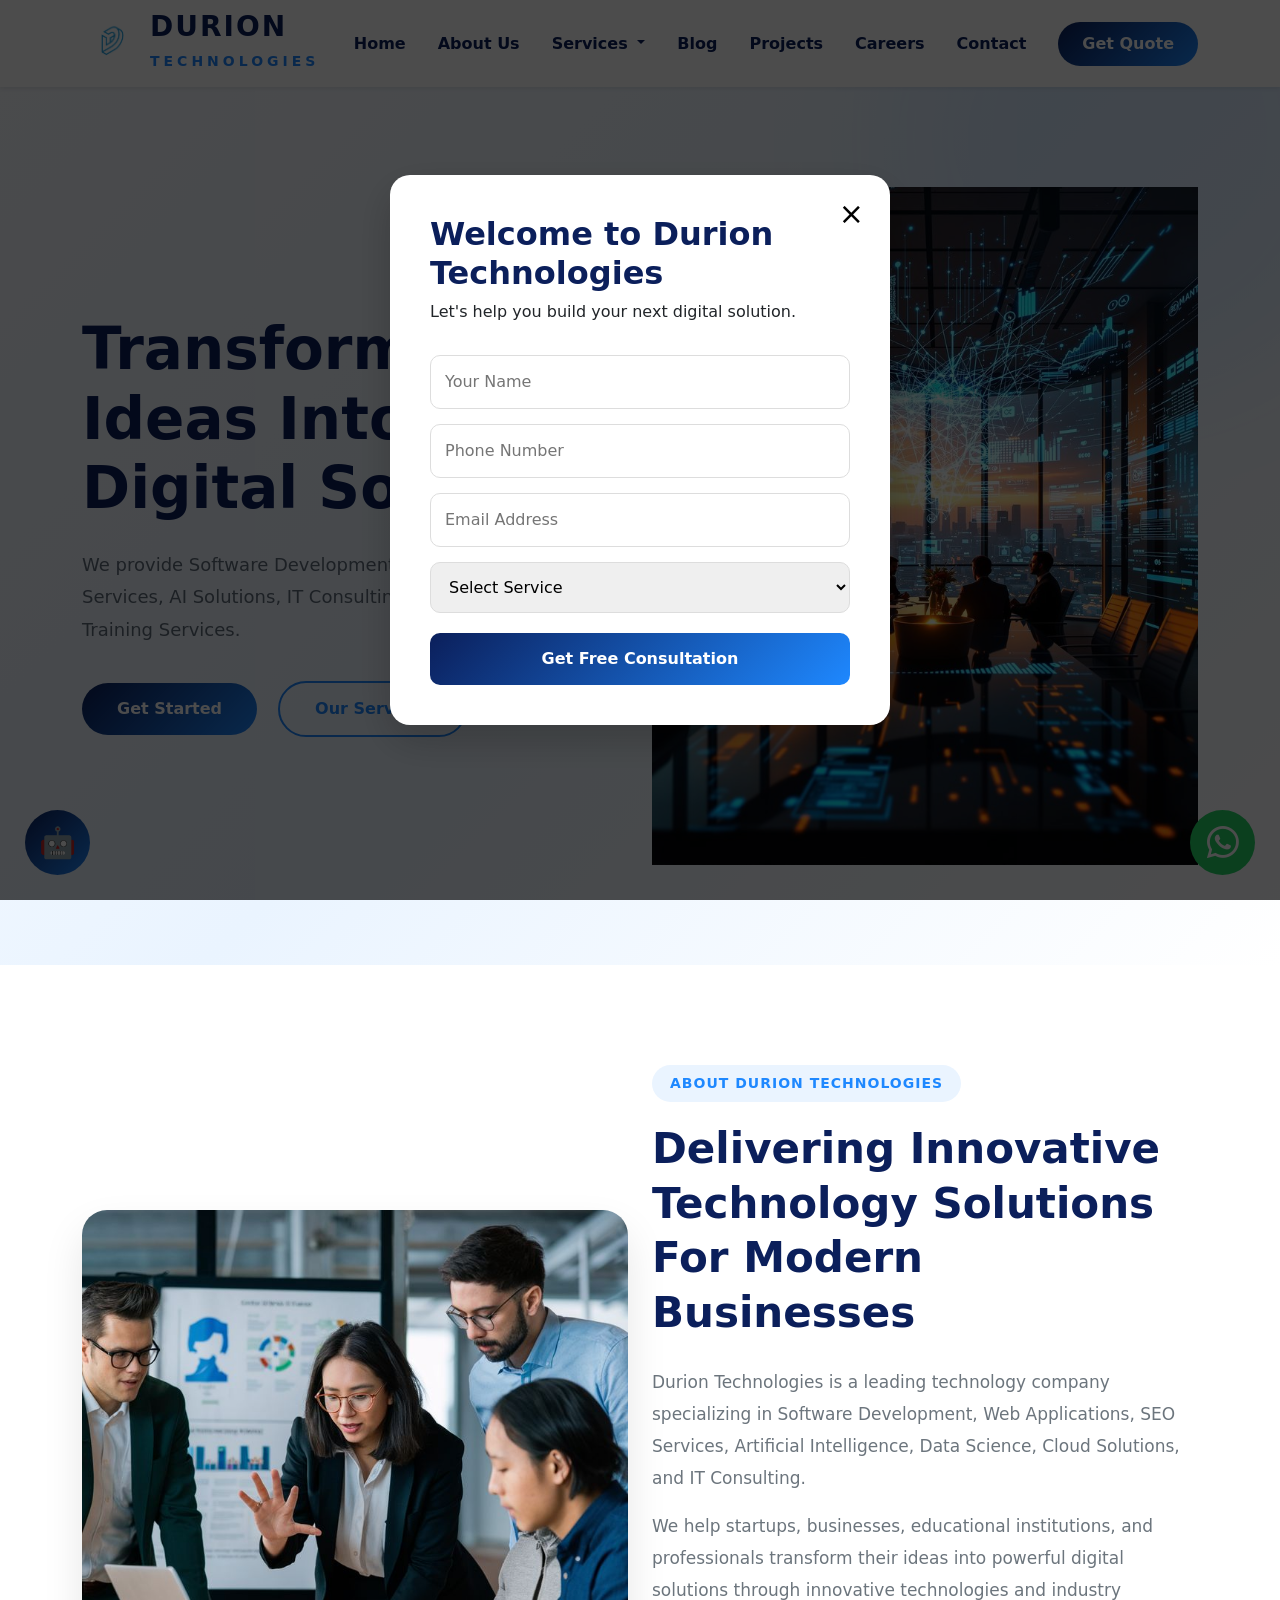
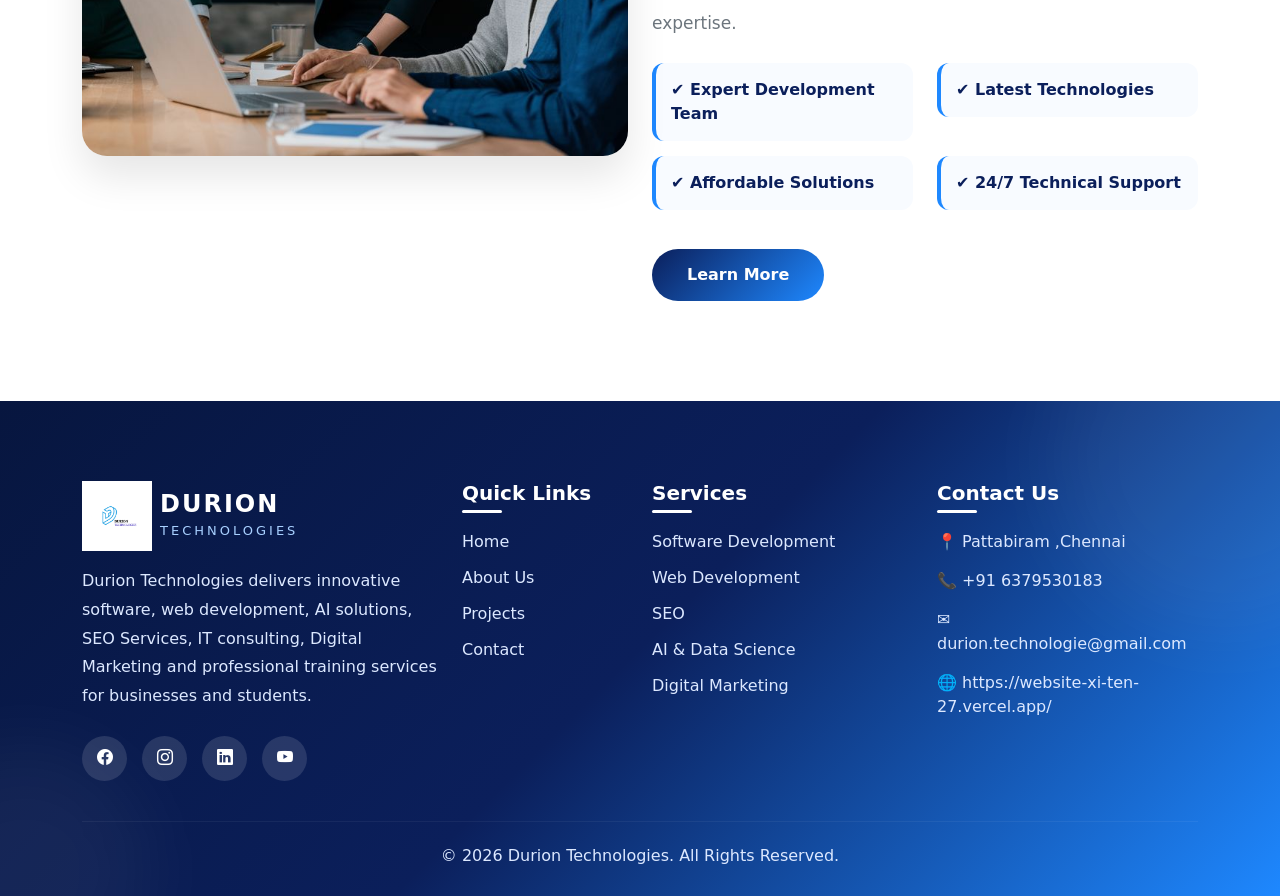
<file: index.html>
<!DOCTYPE html>
<html lang="en">
<head>
    <meta name="google-site-verification" content="5GKPMv9MscU5Cz9hbuzrSRWxxXU_wHrXTic_bVAW4aI" />
    <meta charset="UTF-8">
    <meta name="viewport" content="width=device-width, initial-scale=1.0">
    <!-- new added meta tags for SEO and social media optimization -->
     
    <title>Durion Technologies | Website Development, SEO & Digital Marketing Company in Chennai</title>
    <meta name="description" content="Durion Technologies offers Website Development, SEO, Digital Marketing,Software Development, AI Solutions in Chennai to help businesses grow online.">
    <meta name="keywords" content="Durion Technologies, Website Development Chennai, Web Design Company Chennai, SEO Company Chennai, Digital Marketing Chennai, Software Development, AI Solutions, Business Website, Ecommerce Website, Google SEO, Google Ads, Social Media Marketing">
    <meta name="author" content="Durion Technologies">
    <meta name="robots" content="index, follow">
    <meta name="language" content="English">
    <link rel="canonical" href="https://website-xi-ten-27.vercel.app/">
    <meta property="og:type" content="website">
    <meta property="og:title" content="Durion Technologies | Website Development, SEO & Digital Marketing Company in Chennai">
    <meta property="og:description" content="Durion Technologies offers Website Development, SEO, Digital Marketing, Software Development, AI Solutions, and Networking Services in Chennai to help businesses grow online.">
    <meta property="og:image" content="https://website-xi-ten-27.vercel.app/images/duriontechnologies-logo.png">
    <meta property="og:url" content="https://website-xi-ten-27.vercel.app/">
    <meta name="twitter:card" content="summary_large_image">
    <meta name="twitter:title" content="Durion Technologies | Website Development, SEO & Digital Marketing Company in Chennai">
    <meta name="twitter:description" content="Durion Technologies offers Website Development, SEO, Digital Marketing, Software Development, AI Solutions, and Networking Services in Chennai to help businesses grow online.">
    <meta name="twitter:image" content="https://website-xi-ten-27.vercel.app/images/duriontechnologies-logo.png">
    <meta property="og:site_name" content="Durion Technologies">
    <meta property="og:image:width" content="1200">
    <meta property="og:image:height" content="630">
    <meta property="og:image:alt" content="Durion Technologies Website Development Services">
    <meta property="og:locale" content="en_US">
    <link rel="shortcut icon" href="./images/duriontechnologies-logo.png" type="image/x-icon">
    <link href="https://cdn.jsdelivr.net/npm/bootstrap@5.3.3/dist/css/bootstrap.min.css" rel="stylesheet">
    <link rel="stylesheet"href="https://cdn.jsdelivr.net/npm/bootstrap-icons@1.11.3/font/bootstrap-icons.min.css">
    <link rel="stylesheet" href="./css/style.css">
</head>
<body>
    <!-- Scroll To Top Button -->
     <button id="scrollTopBtn"><i class="bi bi-arrow-up"></i></button>
     <!-- end -->
      <!-- what's app button -->
       <a href="https://wa.me/916379530183?text=Hello%2C%20I%20would%20like%20to%20know%20more%20about%20your%20SEO%2C%20digital%20marketing%2C%20and%20web%20development%20services."
   class="whatsapp-btn"
   target="_blank">

   <i class="bi bi-whatsapp"></i>

</a>
<!-- end -->
 
  <!-- AI Chat Button -->
<div class="ai-chat-btn" onclick="toggleChat()">
    🤖
</div>

<!-- Chat Window -->
<div class="chat-container" id="chatContainer">

    <div class="chat-header">
        Durion AI Assistant
    </div>

    <div class="chat-body" id="chatBody">

        <div class="bot-message">
            👋 Welcome to Durion Technologies.
            How can I help you today?
        </div>

    </div>

    <div class="chat-footer">

        <input
            type="text"
            id="userInput"
            placeholder="Ask something...">

        <button onclick="sendMessage()">
            Send
        </button>

    </div>

</div>
  <!-- end -->
    <!-- Bootstrap 5 Navbar -->
<nav class="navbar navbar-expand-lg navbar-light shadow-sm sticky-top">
    <div class="container">

        <!-- Logo -->
        <a class="navbar-brand d-flex align-items-center" href="#">
            <img src="./images/duriontechnologies-logo.png" alt="Durion Technologies" width="60">
            <div class="ms-2">
                <span class="brand-title">DURION</span><br>
                <span class="brand-subtitle">TECHNOLOGIES</span>
            </div>
        </a>

        <!-- Mobile Toggle -->
        <button class="navbar-toggler" type="button"
                data-bs-toggle="collapse"
                data-bs-target="#navbarNav">
            <span class="navbar-toggler-icon"></span>
        </button>

        <!-- Menu -->
        <div class="collapse navbar-collapse" id="navbarNav">
            <ul class="navbar-nav ms-auto align-items-center">

                <li class="nav-item">
                    <a class="nav-link active" href="#">Home</a>
                </li>

                <li class="nav-item">
                    <a class="nav-link" href="./about.html">About Us</a>
                </li>

                <li class="nav-item dropdown">
                    <a class="nav-link dropdown-toggle"
                       href="./services.html"
                       data-bs-toggle="dropdown">
                        Services
                    </a>
                    <ul class="dropdown-menu">
                        <li><a class="dropdown-item" href="#">Software Development</a></li>
                        <li><a class="dropdown-item" href="#">Web Development</a></li>
                        <li><a class="dropdown-item" href="#">SEO</a></li>
                        <li><a class="dropdown-item" href="#">AI & Data Science</a></li>
                        <li><a class="dropdown-item" href="#">Networking Solutions</a></li>
                    </ul>
                </li>

                <li class="nav-item">
                    <a class="nav-link" href="#">Blog</a>
                </li>

                <li class="nav-item">
                    <a class="nav-link" href="./projects.html">Projects</a>
                </li>

                <li class="nav-item">
                    <a class="nav-link" href="#">Careers</a>
                </li>

                <li class="nav-item">
                    <a class="nav-link" href="#">Contact</a>
                </li>

                <li class="nav-item ms-3">
                    <a href="#" class="btn btn-primary quote-btn">
                        Get Quote
                    </a>
                </li>

            </ul>
        </div>

    </div>
</nav>
<section class="hero">
    <div class="container">
        <div class="row align-items-center">

            <div class="col-lg-6">
                <h1>Transforming Ideas Into Digital Solutions</h1>

                <p>
                    We provide Software Development, Web Development,
                    SEO Services, AI Solutions, IT Consulting
                    and Professional Training Services.
                </p>

                <a href="#" class="btn btn-primary me-3">
                    Get Started
                </a>

                <a href="#" class="btn btn-outline-primary">
                    Our Services
                </a>
            </div>

            <div class="col-lg-6">
                <img src="./images/Domina protección de datos digitales.jpg"
                     class="img-fluid">
            </div>

        </div>
    </div>
</section>

<!-- popup/\ -->
 <div id="leadPopup" class="popup-overlay">

    <div class="popup-box">

        <button class="close-btn" onclick="closePopup()">
            ×
        </button>

        <h2>Welcome to Durion Technologies</h2>

        <p>
            Let's help you build your next digital solution.
        </p>

        <form>

            <input type="text"
                   placeholder="Your Name"
                   required>

            <input type="tel"
                   placeholder="Phone Number"
                   required>

            <input type="email"
                   placeholder="Email Address">

            <select>
                <option>Select Service</option>
                <option>Software Development</option>
                <option>Web Development</option>
                <option>Mobile App Development</option>
                <option>AI & Data Science</option>
                <option>IT Consulting</option>
                <option>SEO</option>
            </select>

            <button type="submit">
                Get Free Consultation
            </button>

        </form>

    </div>

</div>
<!-- close -->
 <!-- ABOUT SECTION START -->
<section class="about-section">
    <div class="container">

        <div class="row align-items-center">

            <!-- Left Image -->
            <div class="col-lg-6">
                <div class="about-image">
                    <img src="./images/Data Science Meeting.jpg"
                         alt="Durion Technologies"
                         class="img-fluid">
                </div>
            </div>

            <!-- Right Content -->
            <div class="col-lg-6">

                <span class="about-tag">
                    ABOUT DURION TECHNOLOGIES
                </span>

                <h2>
                    Delivering Innovative Technology Solutions
                    For Modern Businesses
                </h2>

                <p>
                    Durion Technologies is a leading technology company
                    specializing in Software Development, Web Applications,
                    SEO Services, Artificial Intelligence, Data Science,
                    Cloud Solutions, and IT Consulting.
                </p>

                <p>
                    We help startups, businesses, educational institutions,
                    and professionals transform their ideas into powerful
                    digital solutions through innovative technologies and
                    industry expertise.
                </p>

                <div class="row mt-4">

                    <div class="col-md-6">
                        <div class="feature-box">
                            ✔ Expert Development Team
                        </div>
                    </div>

                    <div class="col-md-6">
                        <div class="feature-box">
                            ✔ Latest Technologies
                        </div>
                    </div>

                    <div class="col-md-6">
                        <div class="feature-box">
                            ✔ Affordable Solutions
                        </div>
                    </div>

                    <div class="col-md-6">
                        <div class="feature-box">
                            ✔ 24/7 Technical Support
                        </div>
                    </div>

                </div>

                <a href="#" class="btn btn-primary about-btn mt-4">
                    Learn More
                </a>

            </div>

        </div>

    </div>
</section>
<!-- ABOUT SECTION END -->
<!-- FOOTER SECTION -->
<footer class="footer-section">
 
    <div class="container">
 
        <div class="row gy-5">

            <!-- Company Info -->
            <div class="col-lg-4 col-md-6">

                <div class="footer-logo d-flex align-items-center mb-3">
                    <img src="./images/Untitled design.png"
                         alt="Durion Technologies"
                         width="70">

                    <div class="ms-2">
                        <h4>DURION</h4>
                        <span>TECHNOLOGIES</span>
                    </div>
                </div>

                <p>
                    Durion Technologies delivers innovative software,
                    web development, AI solutions, SEO Services,
                    IT consulting, Digital Marketing and professional training services
                    for businesses and students.
                </p>

                <div class="social-icons">

                    <a href="https://www.facebook.com/profile.php?id=61590312105961">
                        <i class="bi bi-facebook"></i>
                    </a>

                    <a href="https://www.instagram.com/durion.technologie/">
                        <i class="bi bi-instagram"></i>
                    </a>

                    <a href="https://www.linkedin.com/in/info-durion-3b6914420">
                        <i class="bi bi-linkedin"></i>
                    </a>

                    <a href="https://www.youtube.com/@gideonappu7751">
                        <i class="bi bi-youtube"></i>
                    </a>

                </div>

            </div>

            <!-- Quick Links -->
            <div class="col-lg-2 col-md-6">

                <h5>Quick Links</h5>

                <ul>
                    <li><a href="#">Home</a></li>
                    <li><a href="#">About Us</a></li>
                    <li><a href="#">Projects</a></li>
                    <li><a href="#">Contact</a></li>
                </ul>

            </div>

            <!-- Services -->
            <div class="col-lg-3 col-md-6">

                <h5>Services</h5>

                <ul>
                    <li><a href="#">Software Development</a></li>
                    <li><a href="#">Web Development</a></li>
                    <li><a href="#">SEO</a></li>
                    <li><a href="#">AI & Data Science</a></li>
                    <li><a href="#">Digital Marketing</a></li>
                </ul>

            </div>

            <!-- Contact -->
            <div class="col-lg-3 col-md-6">

                <h5>Contact Us</h5>

                <div class="contact-item">
                    📍 Pattabiram ,Chennai
                </div>

                <div class="contact-item">
                    📞 +91 6379530183
                </div>

                <div class="contact-item">
                    ✉ durion.technologie@gmail.com
                </div>

                <div class="contact-item">
                    🌐 https://website-xi-ten-27.vercel.app/
                </div>

            </div>

        </div>

        <hr>
        <div class="footer-bottom">
 
            <p>
                © 2026 Durion Technologies. All Rights Reserved.
            </p>

            <!-- <p>
                Designed with ❤️ by Durion Technologies
            </p> -->

        </div>

    </div>
 
</footer>

<!-- end footer -->
<script src="./js/script.js"></script>
  

<script src="https://cdn.jsdelivr.net/npm/bootstrap@5.3.3/dist/js/bootstrap.bundle.min.js"></script>
<!-- adds a local seo schema script for better search engine visibility and local SEO optimization. This script provides structured data about the business, which helps search engines understand the content and context of the website, potentially improving its ranking in local search results. -->
<script type="application/ld+json">
{
  "@context":"https://schema.org",
  "@type":"LocalBusiness",
  "name":"Durion Technologies",
  "image":"https://website-xi-ten-27.vercel.app/images/duriontechnologies-logo.png",
  "url":"https://website-xi-ten-27.vercel.app/",
  "telephone":"+91 6379530183",
  "email":"durion.technologie@gmail.com",
  "address":{
    "@type":"PostalAddress",
    "streetAddress":"Pattabiram",
    "addressLocality":"Chennai",
    "addressRegion":"Tamil Nadu",
    "postalCode":"600072",
    "addressCountry":"IN"
  },
  "geo":{
    "@type":"GeoCoordinates",
    "latitude":"13.0827",
    "longitude":"80.2707"
  },
  "openingHours":"Mo-Sa 09:00-18:30",
  "priceRange":"₹₹",
  "sameAs":[
    "https://www.facebook.com/profile.php?id=61590312105961",
    "https://www.instagram.com/durion.technologie/",
    "https://www.linkedin.com/in/info-durion-3b6914420/"
  ]
}
</script>
<!-- Local SEO Schema Script end  -->
</body>
</html>
</file>
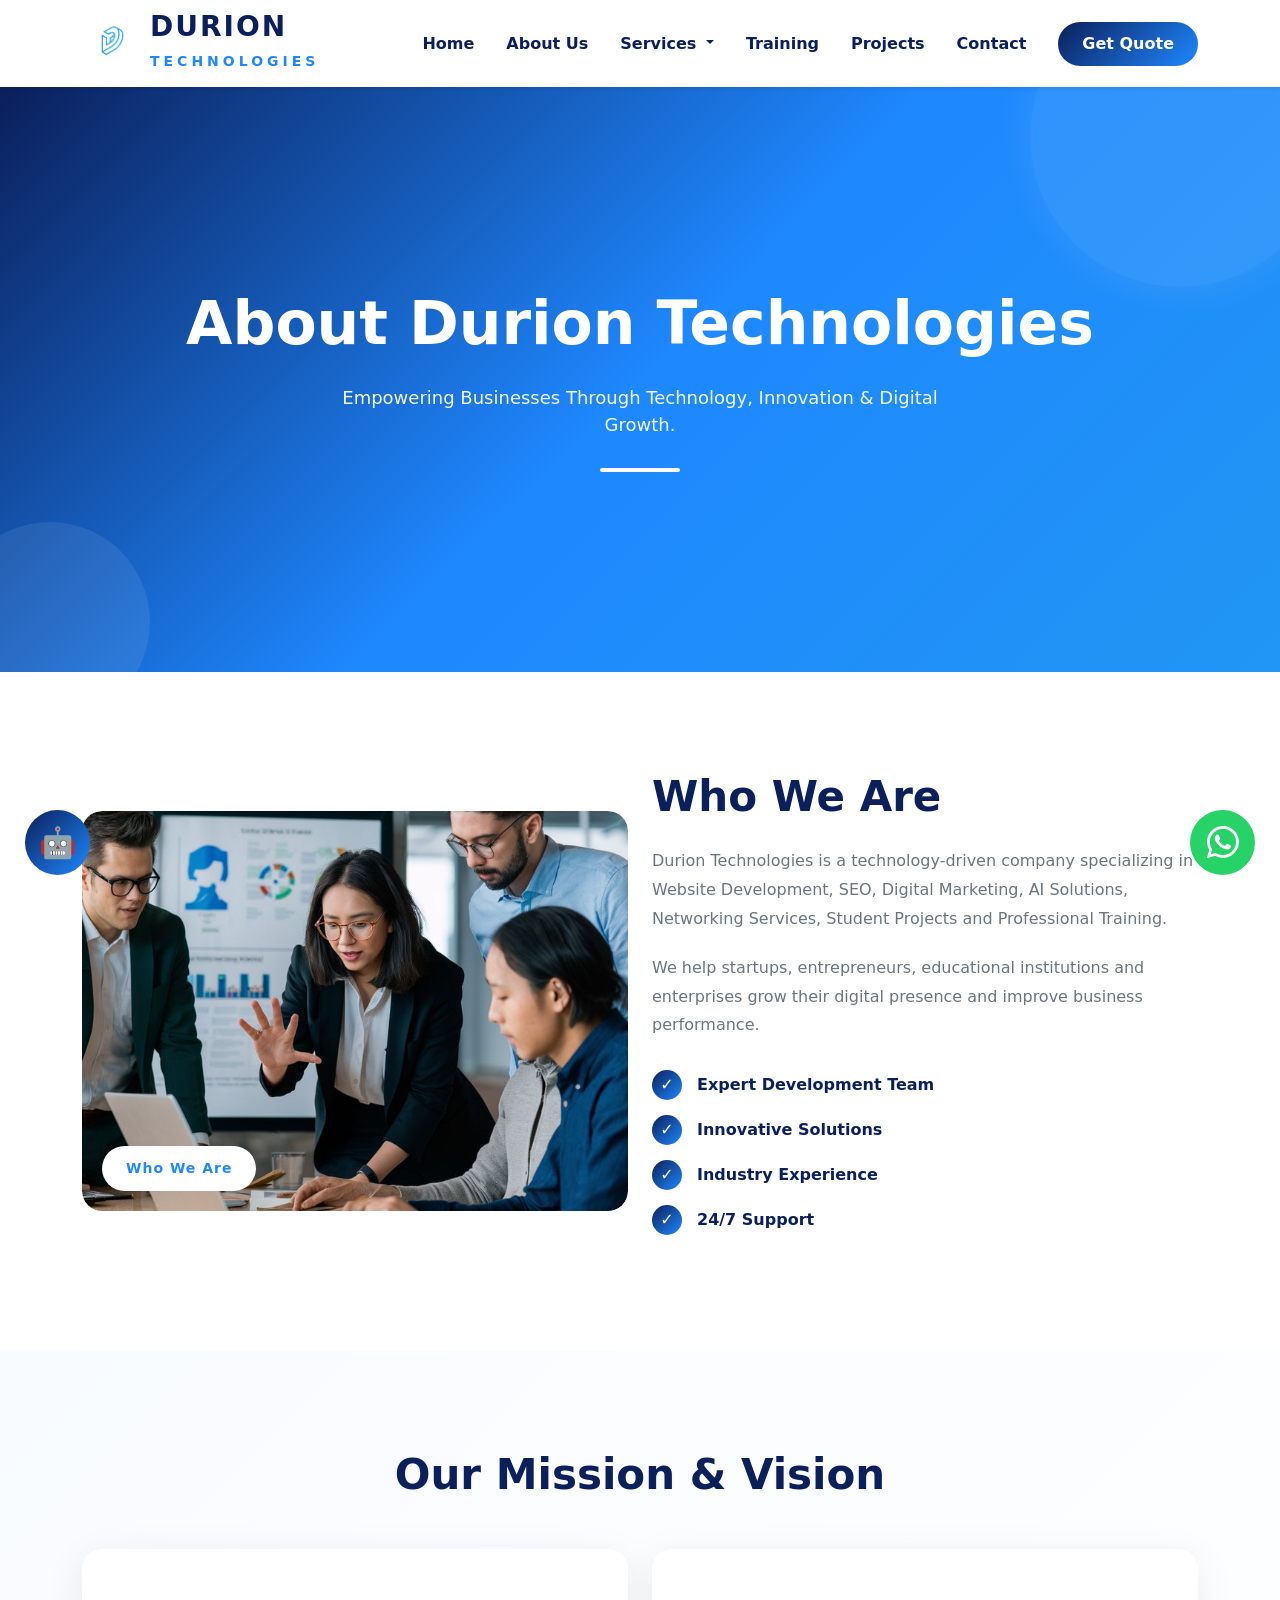
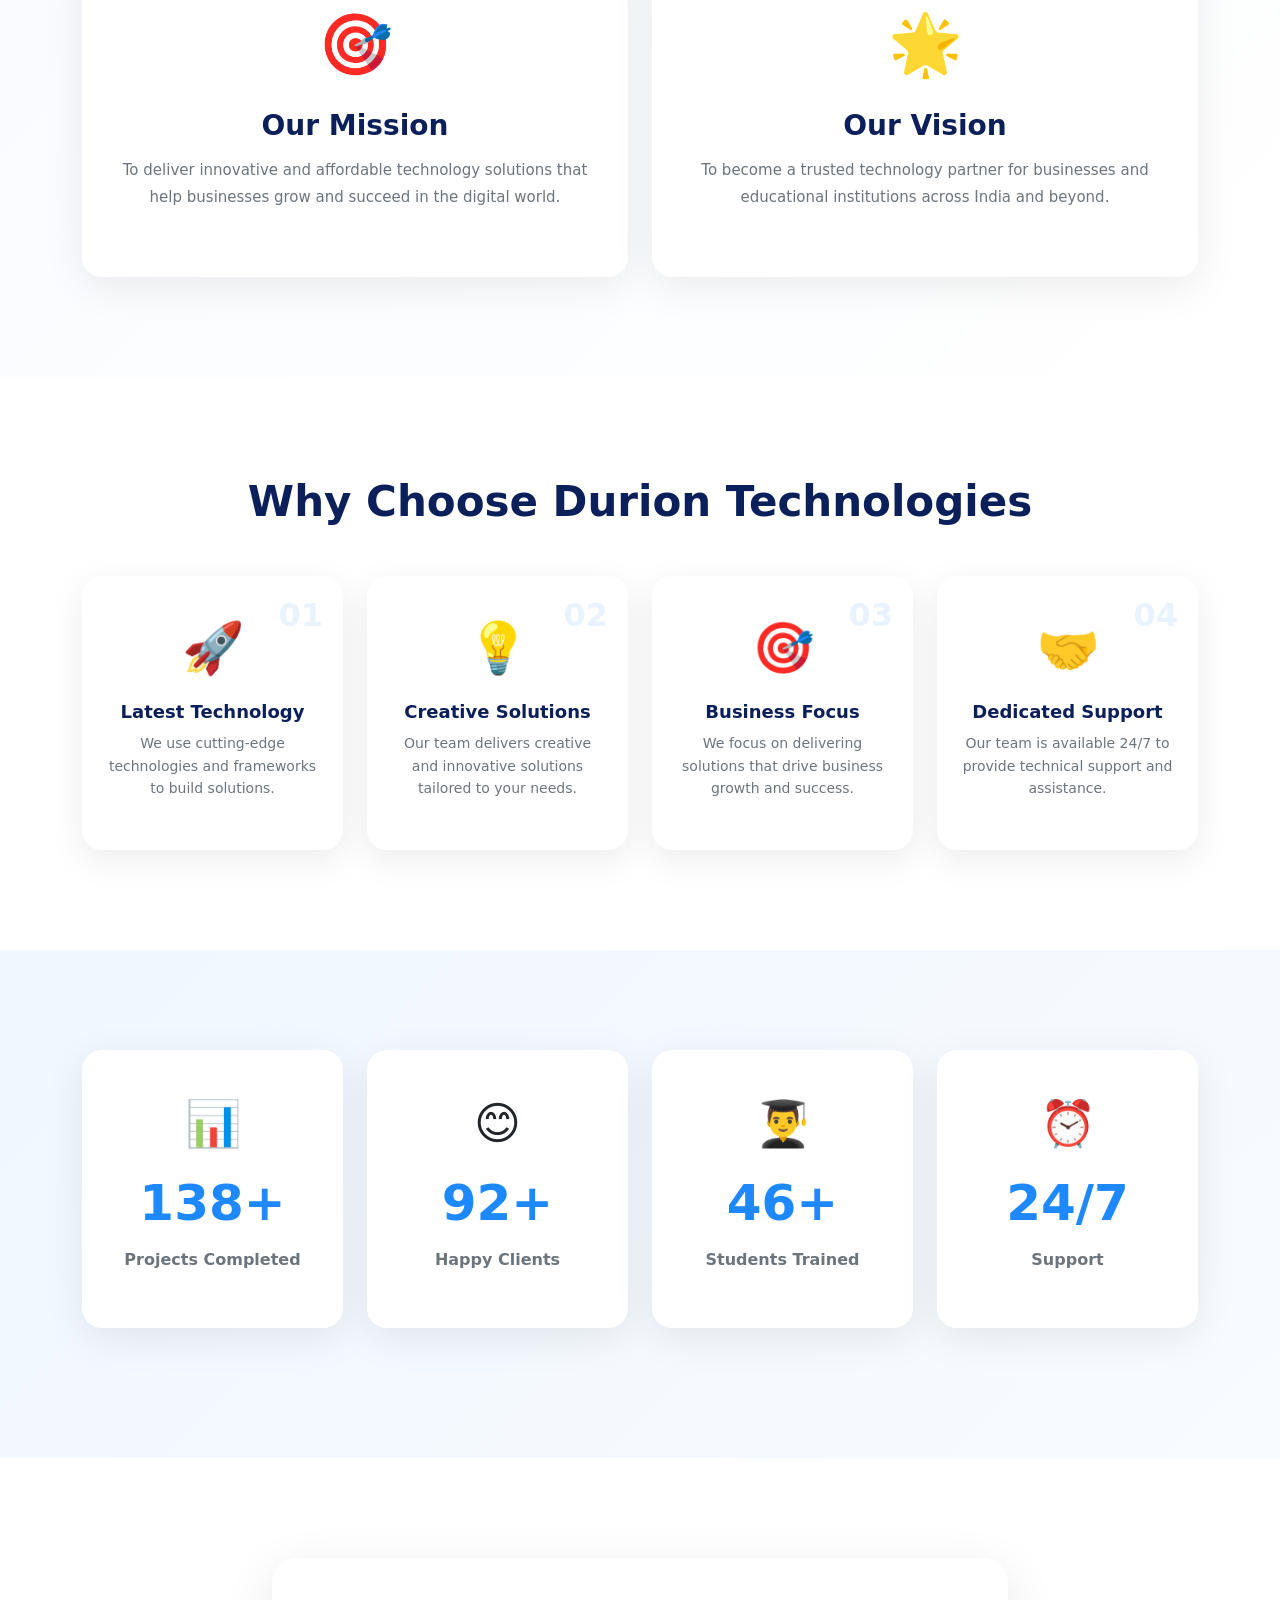
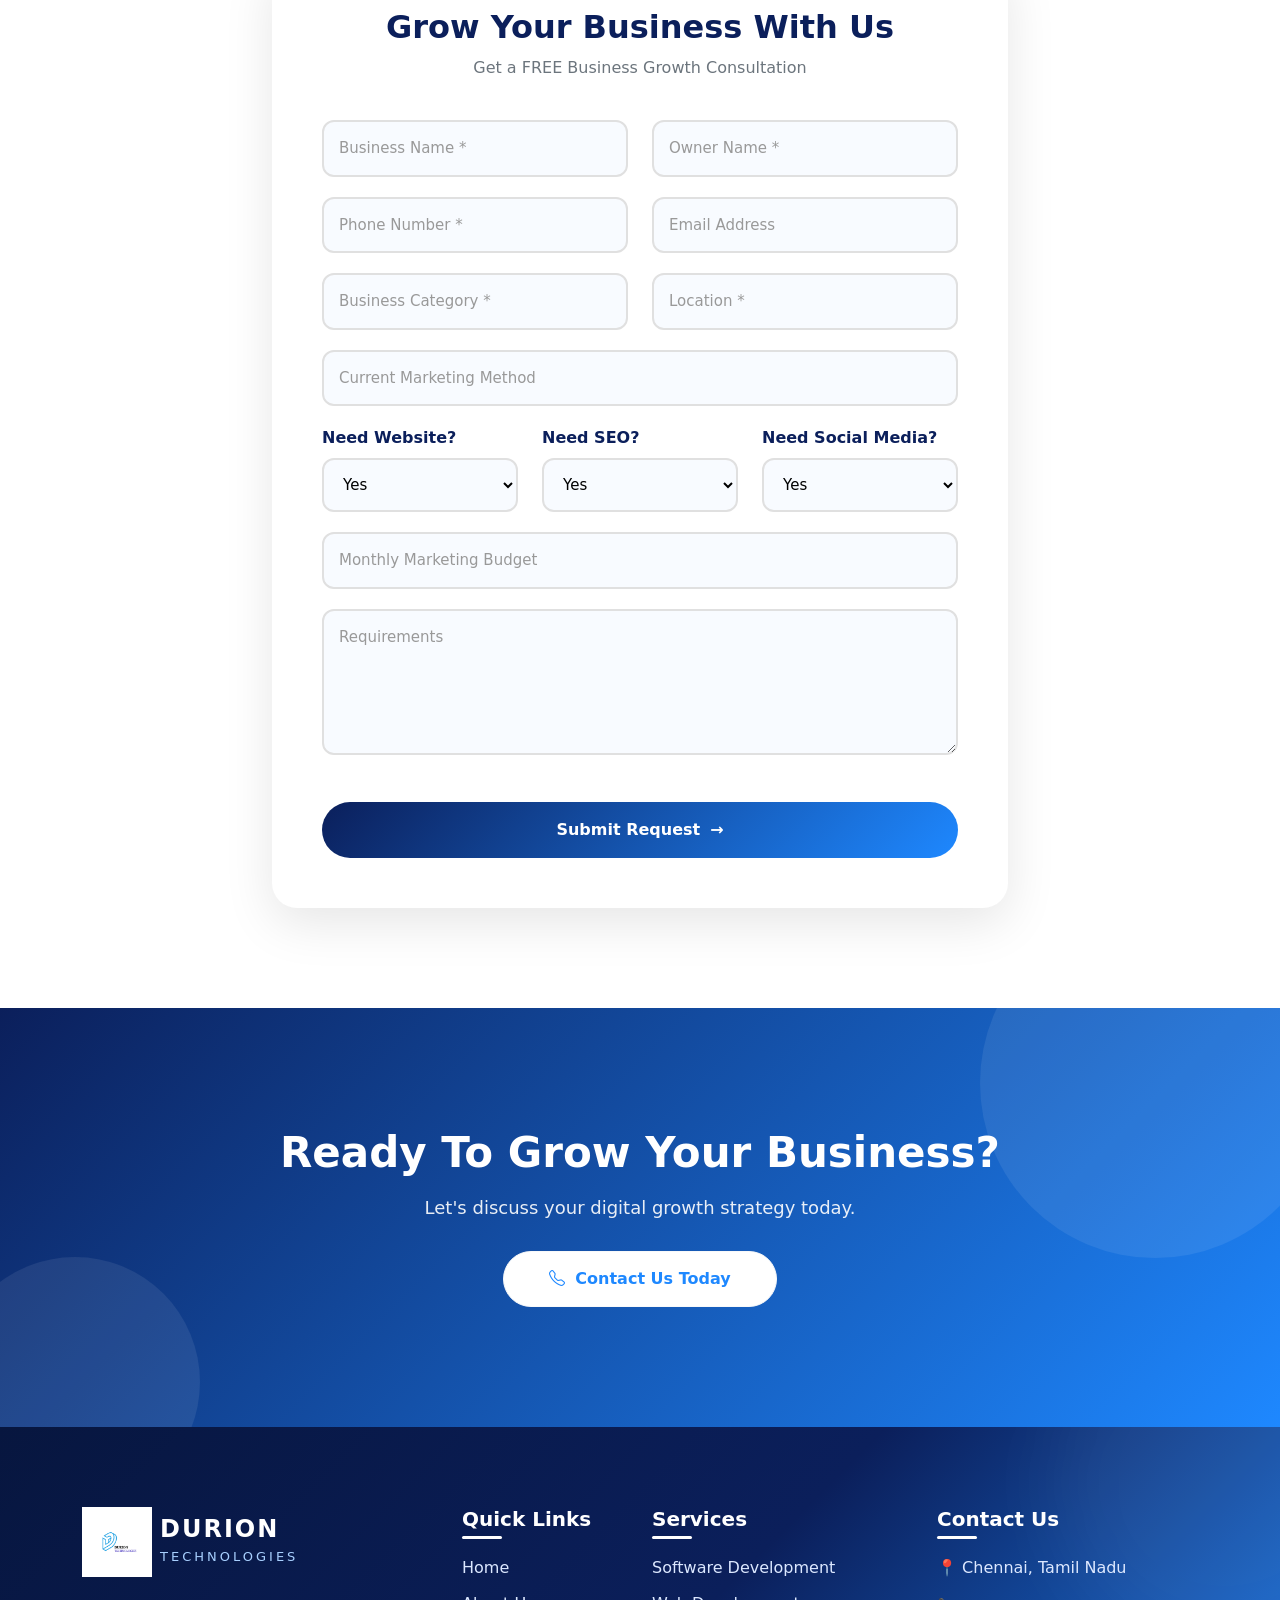
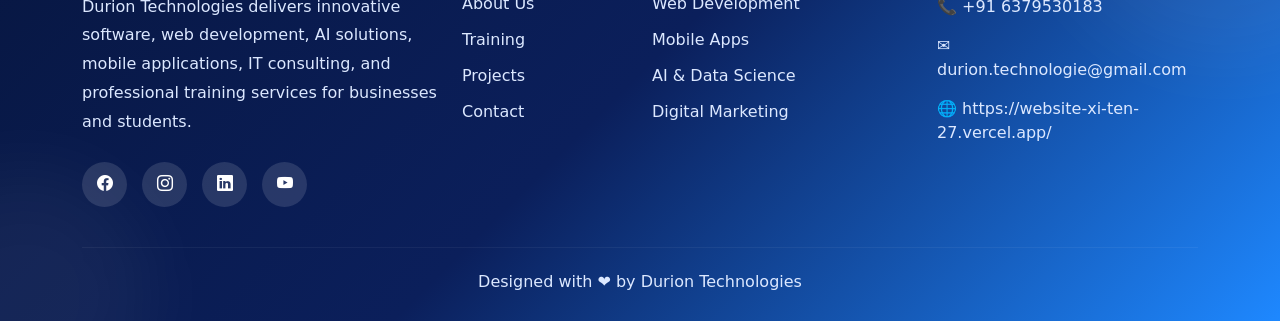
<file: about.html>
<!DOCTYPE html>
<html lang="en">
<head>
    <meta charset="UTF-8">
    <meta name="viewport" content="width=device-width, initial-scale=1.0">
    <title>About Durion Technologies</title>
    <link rel="shortcut icon" href="./images/duriontechnologies-logo.png" type="image/x-icon">
    <link href="https://cdn.jsdelivr.net/npm/bootstrap@5.3.3/dist/css/bootstrap.min.css" rel="stylesheet">
    <link rel="stylesheet" href="https://cdn.jsdelivr.net/npm/bootstrap-icons@1.11.3/font/bootstrap-icons.min.css">
    <link rel="stylesheet" href="./css/style.css">
    <link rel="stylesheet" href="./css/about.css">
</head>
<body>
    <!-- Scroll To Top Button -->
    <button id="scrollTopBtn"><i class="bi bi-arrow-up"></i></button>
    
    <!-- WhatsApp Button -->
    <a href="https://wa.me/916379530183" class="whatsapp-btn" target="_blank">
        <i class="bi bi-whatsapp"></i>
    </a>

    <!-- AI Chat Button -->
    <div class="ai-chat-btn" onclick="toggleChat()">
        🤖
    </div>

    <!-- Chat Window -->
    <div class="chat-container" id="chatContainer">
        <div class="chat-header">
            Durion AI Assistant
        </div>
        <div class="chat-body" id="chatBody">
            <div class="bot-message">
                👋 Welcome to Durion Technologies.
                How can I help you today?
            </div>
        </div>
        <div class="chat-footer">
            <input type="text" id="userInput" placeholder="Ask something...">
            <button onclick="sendMessage()">Send</button>
        </div>
    </div>

    <!-- Bootstrap 5 Navbar -->
    <nav class="navbar navbar-expand-lg navbar-light shadow-sm sticky-top">
        <div class="container">
            <!-- Logo -->
            <a class="navbar-brand d-flex align-items-center" href="index.html">
                <img src="./images/duriontechnologies-logo.png" alt="Durion Technologies" width="60">
                <div class="ms-2">
                    <span class="brand-title">DURION</span><br>
                    <span class="brand-subtitle">TECHNOLOGIES</span>
                </div>
            </a>

            <!-- Mobile Toggle -->
            <button class="navbar-toggler" type="button" data-bs-toggle="collapse" data-bs-target="#navbarNav">
                <span class="navbar-toggler-icon"></span>
            </button>

            <!-- Menu -->
            <div class="collapse navbar-collapse" id="navbarNav">
                <ul class="navbar-nav ms-auto align-items-center">
                    <li class="nav-item">
                        <a class="nav-link" href="index.html">Home</a>
                    </li>
                    <li class="nav-item">
                        <a class="nav-link active" href="about.html">About Us</a>
                    </li>
                    <li class="nav-item dropdown">
                        <a class="nav-link dropdown-toggle" href="#" data-bs-toggle="dropdown">
                            Services
                        </a>
                        <ul class="dropdown-menu">
                            <li><a class="dropdown-item" href="services.html">Software Development</a></li>
                            <li><a class="dropdown-item" href="services.html">Web Development</a></li>
                            <li><a class="dropdown-item" href="services.html">Mobile Apps</a></li>
                            <li><a class="dropdown-item" href="services.html">AI & Data Science</a></li>
                        </ul>
                    </li>
                    <li class="nav-item">
                        <a class="nav-link" href="#">Training</a>
                    </li>
                    <li class="nav-item">
                        <a class="nav-link" href="projects.html">Projects</a>
                    </li>
                    <li class="nav-item">
                        <a class="nav-link" href="#">Contact</a>
                    </li>
                    <li class="nav-item ms-3">
                        <a href="#" class="btn btn-primary quote-btn">
                            Get Quote
                        </a>
                    </li>
                </ul>
            </div>
        </div>
    </nav>

    <!-- ABOUT BANNER WITH ANIMATIONS -->
    <section class="about-banner">
        <div class="banner-shapes">
            <div class="shape shape-1"></div>
            <div class="shape shape-2"></div>
            <div class="shape shape-3"></div>
        </div>

        <div class="container">
            <h1 class="banner-title">About Durion Technologies</h1>
            <p class="banner-subtitle">Empowering Businesses Through Technology, Innovation & Digital Growth.</p>
            <div class="banner-divider"></div>
        </div>
    </section>

    <!-- COMPANY INTRO WITH REVEAL ANIMATION -->
    <section class="company-intro">
        <div class="container">
            <div class="row align-items-center">
                <div class="col-lg-6">
                    <div class="image-container">
                        <img src="./images/Data Science Meeting.jpg" alt="Durion Technologies" class="img-fluid intro-image">
                        <div class="image-overlay"></div>
                        <div class="image-badge">Who We Are</div>
                    </div>
                </div>

                <div class="col-lg-6">
                    <div class="intro-content">
                        <h2>Who We Are</h2>
                        <p>
                            Durion Technologies is a technology-driven company specializing in Website Development, SEO, Digital Marketing, AI Solutions, Networking Services, Student Projects and Professional Training.
                        </p>
                        <p>
                            We help startups, entrepreneurs, educational institutions and enterprises grow their digital presence and improve business performance.
                        </p>

                        <div class="feature-list">
                            <div class="feature-item">
                                <span class="feature-icon">✓</span>
                                <span>Expert Development Team</span>
                            </div>
                            <div class="feature-item">
                                <span class="feature-icon">✓</span>
                                <span>Innovative Solutions</span>
                            </div>
                            <div class="feature-item">
                                <span class="feature-icon">✓</span>
                                <span>Industry Experience</span>
                            </div>
                            <div class="feature-item">
                                <span class="feature-icon">✓</span>
                                <span>24/7 Support</span>
                            </div>
                        </div>
                    </div>
                </div>
            </div>
        </div>
    </section>

    <!-- MISSION VISION WITH INTERACTIVE CARDS -->
    <section class="mission-section">
        <div class="container">
            <h2 class="section-title text-center mb-5">Our Mission & Vision</h2>
            
            <div class="row">
                <div class="col-md-6">
                    <div class="mission-card mission-card-left">
                        <div class="card-icon">🎯</div>
                        <h3>Our Mission</h3>
                        <p>
                            To deliver innovative and affordable technology solutions that help businesses grow and succeed in the digital world.
                        </p>
                    </div>
                </div>

                <div class="col-md-6">
                    <div class="mission-card mission-card-right">
                        <div class="card-icon">🌟</div>
                        <h3>Our Vision</h3>
                        <p>
                            To become a trusted technology partner for businesses and educational institutions across India and beyond.
                        </p>
                    </div>
                </div>
            </div>
        </div>
    </section>

    <!-- WHY CHOOSE US WITH HOVER EFFECTS -->
    <section class="why-us">
        <div class="container">
            <h2 class="text-center mb-5">Why Choose Durion Technologies</h2>

            <div class="row">
                <div class="col-md-3 col-sm-6">
                    <div class="choose-card">
                        <div class="card-number">01</div>
                        <div class="card-emoji">🚀</div>
                        <h4>Latest Technology</h4>
                        <p>We use cutting-edge technologies and frameworks to build solutions.</p>
                    </div>
                </div>

                <div class="col-md-3 col-sm-6">
                    <div class="choose-card">
                        <div class="card-number">02</div>
                        <div class="card-emoji">💡</div>
                        <h4>Creative Solutions</h4>
                        <p>Our team delivers creative and innovative solutions tailored to your needs.</p>
                    </div>
                </div>

                <div class="col-md-3 col-sm-6">
                    <div class="choose-card">
                        <div class="card-number">03</div>
                        <div class="card-emoji">🎯</div>
                        <h4>Business Focus</h4>
                        <p>We focus on delivering solutions that drive business growth and success.</p>
                    </div>
                </div>

                <div class="col-md-3 col-sm-6">
                    <div class="choose-card">
                        <div class="card-number">04</div>
                        <div class="card-emoji">🤝</div>
                        <h4>Dedicated Support</h4>
                        <p>Our team is available 24/7 to provide technical support and assistance.</p>
                    </div>
                </div>
            </div>
        </div>
    </section>

    <!-- ANIMATED STATS SECTION -->
    <section class="stats-section">
        <div class="container">
            <div class="row text-center">
                <div class="col-md-3">
                    <div class="stat-card">
                        <div class="stat-icon">📊</div>
                        <h2 class="stat-number" data-target="150">0</h2>
                        <p>Projects Completed</p>
                    </div>
                </div>

                <div class="col-md-3">
                    <div class="stat-card">
                        <div class="stat-icon">😊</div>
                        <h2 class="stat-number" data-target="100">0</h2>
                        <p>Happy Clients</p>
                    </div>
                </div>

                <div class="col-md-3">
                    <div class="stat-card">
                        <div class="stat-icon">👨‍🎓</div>
                        <h2 class="stat-number" data-target="50">0</h2>
                        <p>Students Trained</p>
                    </div>
                </div>

                <div class="col-md-3">
                    <div class="stat-card">
                        <div class="stat-icon">⏰</div>
                        <h2 class="stat-text" data-text="24/7">0</h2>
                        <p>Support</p>
                    </div>
                </div>
            </div>
        </div>
    </section>

    <!-- BUSINESS GROWTH FORM WITH ANIMATIONS -->
    <section class="business-form-section">
        <div class="container">
            <div class="row justify-content-center">
                <div class="col-lg-8">
                    <div class="form-box">
                        <div class="form-header">
                            <h2>Grow Your Business With Us</h2>
                            <p>Get a FREE Business Growth Consultation</p>
                        </div>

                        <form id="businessForm">
                            <div class="row">
                                <div class="col-md-6">
                                    <div class="form-group">
                                        <input type="text" placeholder="Business Name *" required>
                                    </div>
                                </div>

                                <div class="col-md-6">
                                    <div class="form-group">
                                        <input type="text" placeholder="Owner Name *" required>
                                    </div>
                                </div>

                                <div class="col-md-6">
                                    <div class="form-group">
                                        <input type="tel" placeholder="Phone Number *" required>
                                    </div>
                                </div>

                                <div class="col-md-6">
                                    <div class="form-group">
                                        <input type="email" placeholder="Email Address">
                                    </div>
                                </div>

                                <div class="col-md-6">
                                    <div class="form-group">
                                        <input type="text" placeholder="Business Category *" required>
                                    </div>
                                </div>

                                <div class="col-md-6">
                                    <div class="form-group">
                                        <input type="text" placeholder="Location *" required>
                                    </div>
                                </div>

                                <div class="col-md-12">
                                    <div class="form-group">
                                        <input type="text" placeholder="Current Marketing Method">
                                    </div>
                                </div>

                                <div class="col-md-4">
                                    <div class="form-group">
                                        <label>Need Website?</label>
                                        <select>
                                            <option>Yes</option>
                                            <option>No</option>
                                        </select>
                                    </div>
                                </div>

                                <div class="col-md-4">
                                    <div class="form-group">
                                        <label>Need SEO?</label>
                                        <select>
                                            <option>Yes</option>
                                            <option>No</option>
                                        </select>
                                    </div>
                                </div>

                                <div class="col-md-4">
                                    <div class="form-group">
                                        <label>Need Social Media?</label>
                                        <select>
                                            <option>Yes</option>
                                            <option>No</option>
                                        </select>
                                    </div>
                                </div>

                                <div class="col-md-12">
                                    <div class="form-group">
                                        <input type="text" placeholder="Monthly Marketing Budget">
                                    </div>
                                </div>

                                <div class="col-md-12">
                                    <div class="form-group">
                                        <textarea rows="5" placeholder="Requirements"></textarea>
                                    </div>
                                </div>
                            </div>

                            <button type="submit" class="submit-btn">
                                <span class="btn-text">Submit Request</span>
                                <span class="btn-icon">→</span>
                            </button>
                        </form>
                    </div>
                </div>
            </div>
        </div>
    </section>

    <!-- CTA SECTION -->
    <section class="cta-section">
        <div class="cta-shapes">
            <div class="cta-shape cta-shape-1"></div>
            <div class="cta-shape cta-shape-2"></div>
        </div>

        <div class="container text-center">
            <h2>Ready To Grow Your Business?</h2>
            <p>Let's discuss your digital growth strategy today.</p>
            <a href="#" class="btn btn-light cta-btn">
                <i class="bi bi-telephone"></i> Contact Us Today
            </a>
        </div>
    </section>

    <!-- FOOTER SECTION -->
    <footer class="footer-section">
        <div class="container">
            <div class="row gy-5">
                <!-- Company Info -->
                <div class="col-lg-4 col-md-6">
                    <div class="footer-logo d-flex align-items-center mb-3">
                        <img src="./images/Untitled design.png" alt="Durion Technologies" width="70">
                        <div class="ms-2">
                            <h4>DURION</h4>
                            <span>TECHNOLOGIES</span>
                        </div>
                    </div>
                    <p>
                        Durion Technologies delivers innovative software, web development, AI solutions, mobile applications, IT consulting, and professional training services for businesses and students.
                    </p>
                    <div class="social-icons">
                        <a href="#"><i class="bi bi-facebook"></i></a>
                        <a href="#"><i class="bi bi-instagram"></i></a>
                        <a href="#"><i class="bi bi-linkedin"></i></a>
                        <a href="#"><i class="bi bi-youtube"></i></a>
                    </div>
                </div>

                <!-- Quick Links -->
                <div class="col-lg-2 col-md-6">
                    <h5>Quick Links</h5>
                    <ul>
                        <li><a href="index.html">Home</a></li>
                        <li><a href="about.html">About Us</a></li>
                        <li><a href="#">Training</a></li>
                        <li><a href="projects.html">Projects</a></li>
                        <li><a href="#">Contact</a></li>
                    </ul>
                </div>

                <!-- Services -->
                <div class="col-lg-3 col-md-6">
                    <h5>Services</h5>
                    <ul>
                        <li><a href="services.html">Software Development</a></li>
                        <li><a href="services.html">Web Development</a></li>
                        <li><a href="services.html">Mobile Apps</a></li>
                        <li><a href="services.html">AI & Data Science</a></li>
                        <li><a href="#">Digital Marketing</a></li>
                    </ul>
                </div>

                <!-- Contact -->
                <div class="col-lg-3 col-md-6">
                    <h5>Contact Us</h5>
                    <div class="contact-item">📍 Chennai, Tamil Nadu</div>
                    <div class="contact-item">📞 +91 6379530183</div>
                    <div class="contact-item">✉ durion.technologie@gmail.com</div>
                    <div class="contact-item">🌐 https://website-xi-ten-27.vercel.app/</div>
                </div>
            </div>

            <hr>
            <div class="footer-bottom">
                <p>Designed with ❤️ by Durion Technologies</p>
            </div>
        </div>
    </footer>

    <!-- Scripts -->
    <script src="./js/script.js"></script>
    <script src="./js/about.js"></script>
    <script src="https://cdn.jsdelivr.net/npm/bootstrap@5.3.3/dist/js/bootstrap.bundle.min.js"></script>
</body>
</html>
</file>
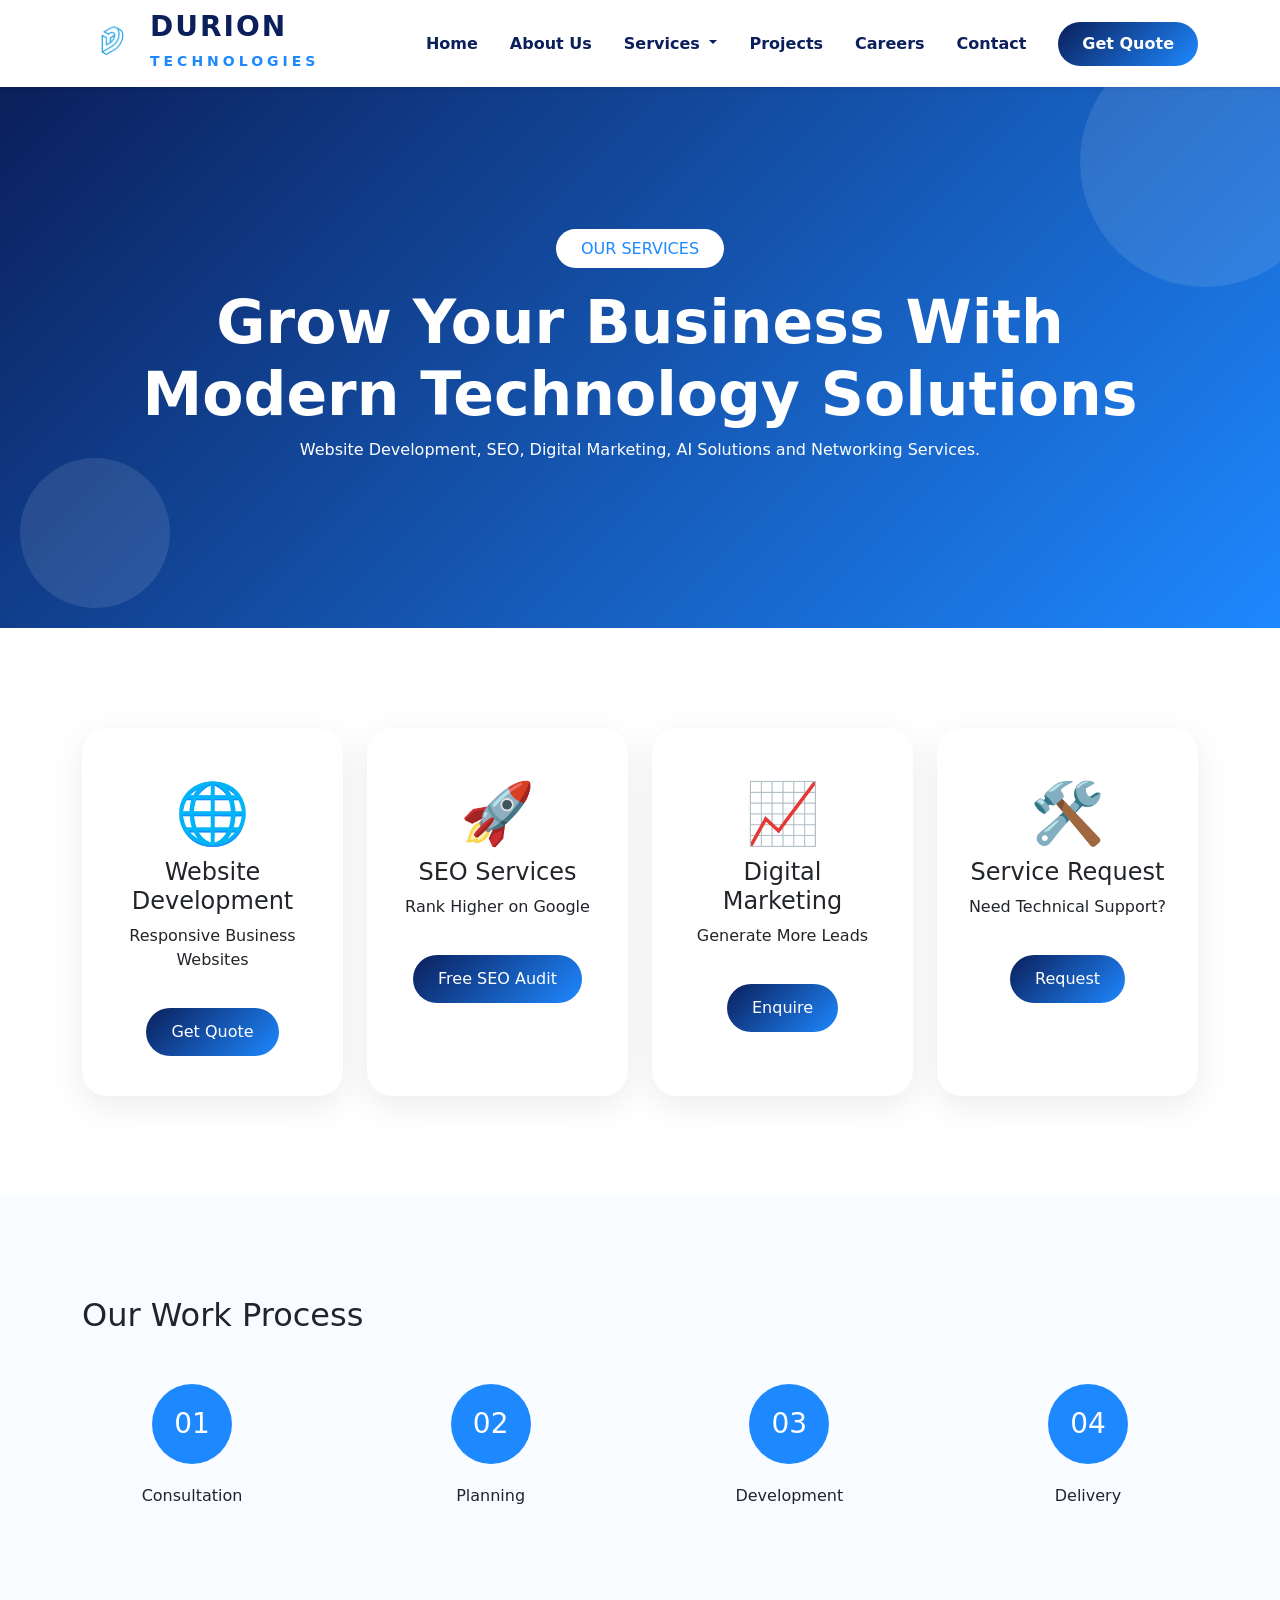
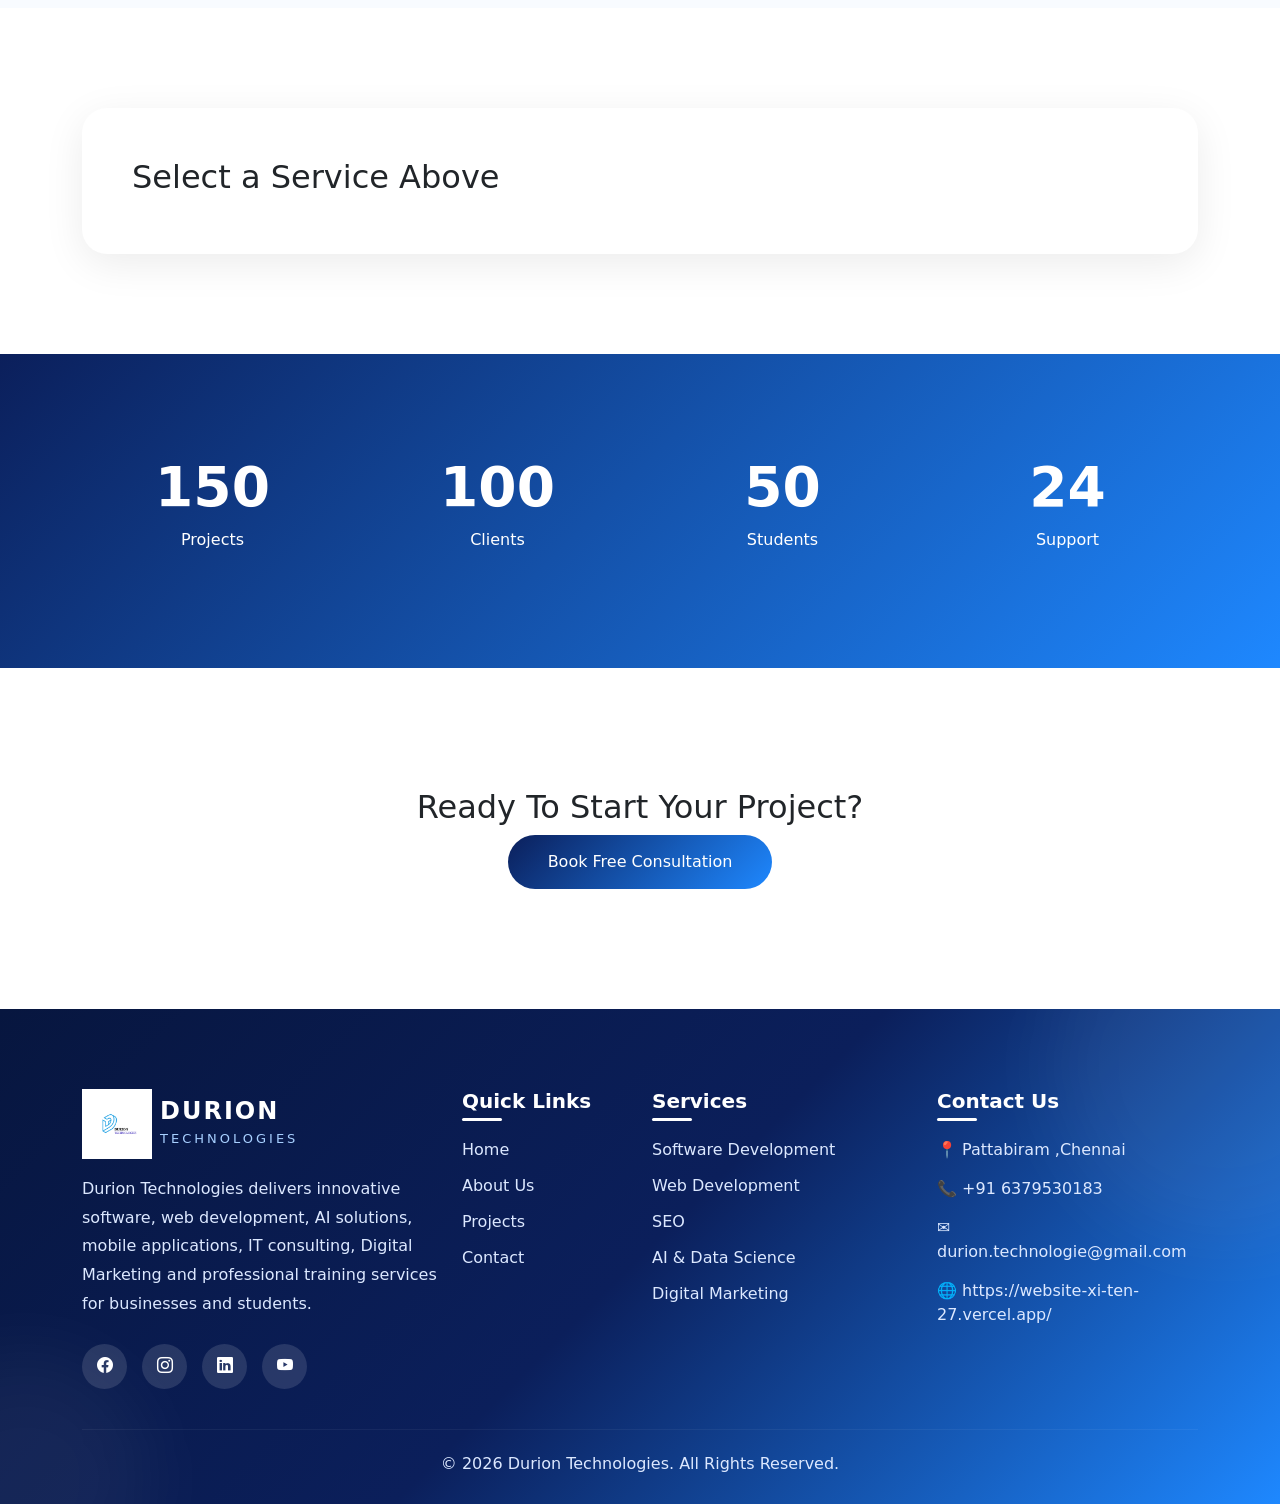
<file: services.html>
<!DOCTYPE html>
<html lang="en">
<head>
    <meta charset="UTF-8">
    <meta name="viewport" content="width=device-width, initial-scale=1.0">
    <title>Document</title>
    <link rel="shortcut icon" href="./images/duriontechnologies-logo.png" type="image/x-icon">
    <link href="https://cdn.jsdelivr.net/npm/bootstrap@5.3.3/dist/css/bootstrap.min.css" rel="stylesheet">
    <link rel="stylesheet"href="https://cdn.jsdelivr.net/npm/bootstrap-icons@1.11.3/font/bootstrap-icons.min.css">
    <link rel="stylesheet" href="./css/style.css">
    <link rel="stylesheet" href="./css/services.css">

</head>
<body>
     <!-- Bootstrap 5 Navbar -->
<nav class="navbar navbar-expand-lg navbar-light shadow-sm sticky-top">
    <div class="container">

        <!-- Logo -->
        <a class="navbar-brand d-flex align-items-center" href="#">
            <img src="./images/duriontechnologies-logo.png" alt="Durion Technologies" width="60">
            <div class="ms-2">
                <span class="brand-title">DURION</span><br>
                <span class="brand-subtitle">TECHNOLOGIES</span>
            </div>
        </a>

        <!-- Mobile Toggle -->
        <button class="navbar-toggler" type="button"
                data-bs-toggle="collapse"
                data-bs-target="#navbarNav">
            <span class="navbar-toggler-icon"></span>
        </button>

        <!-- Menu -->
        <div class="collapse navbar-collapse" id="navbarNav">
            <ul class="navbar-nav ms-auto align-items-center">

                <li class="nav-item">
                    <a class="nav-link active" href="#">Home</a>
                </li>

                <li class="nav-item">
                    <a class="nav-link" href="#">About Us</a>
                </li>

                <li class="nav-item dropdown">
                    <a class="nav-link dropdown-toggle"
                       href="#"
                       data-bs-toggle="dropdown">
                        Services
                    </a>
                    <ul class="dropdown-menu">
                        <li><a class="dropdown-item" href="#">Software Development</a></li>
                        <li><a class="dropdown-item" href="#">Web Development</a></li>
                        <li><a class="dropdown-item" href="#">SEO</a></li>
                        <li><a class="dropdown-item" href="#">Digital Marketing</a></li>
                        <li><a class="dropdown-item" href="#">AI & Data Science</a></li>
                    </ul>
                </li>

                <li class="nav-item">
                    <a class="nav-link" href="#">Projects</a>
                </li>

                <li class="nav-item">
                    <a class="nav-link" href="#">Careers</a>
                </li>

                <li class="nav-item">
                    <a class="nav-link" href="#">Contact</a>
                </li>

                <li class="nav-item ms-3">
                    <a href="#" class="btn btn-primary quote-btn">
                        Get Quote
                    </a>
                </li>

            </ul>
        </div>

    </div>
</nav>
<!-- HERO -->
<section class="services-hero">

    <div class="floating-circle c1"></div>
    <div class="floating-circle c2"></div>

    <div class="container text-center">

        <span class="tag">
            OUR SERVICES
        </span>

        <h1>
            Grow Your Business With
            Modern Technology Solutions
        </h1>

        <p>
            Website Development, SEO, Digital Marketing,
            AI Solutions and Networking Services.
        </p>

    </div>

</section>

<!-- SERVICES CARDS -->

<section class="service-cards">

    <div class="container">

        <div class="row">

            <div class="col-lg-3">
                <div class="service-card">
                    <div class="icon">🌐</div>
                    <h4>Website Development</h4>
                    <p>Responsive Business Websites</p>
                    <button onclick="showForm('website')">
                        Get Quote
                    </button>
                </div>
            </div>

            <div class="col-lg-3">
                <div class="service-card">
                    <div class="icon">🚀</div>
                    <h4>SEO Services</h4>
                    <p>Rank Higher on Google</p>
                    <button onclick="showForm('seo')">
                        Free SEO Audit
                    </button>
                </div>
            </div>

            <div class="col-lg-3">
                <div class="service-card">
                    <div class="icon">📈</div>
                    <h4>Digital Marketing</h4>
                    <p>Generate More Leads</p>
                    <button onclick="showForm('marketing')">
                        Enquire
                    </button>
                </div>
            </div>

            <div class="col-lg-3">
                <div class="service-card">
                    <div class="icon">🛠</div>
                    <h4>Service Request</h4>
                    <p>Need Technical Support?</p>
                    <button onclick="showForm('support')">
                        Request
                    </button>
                </div>
            </div>

        </div>

    </div>

</section>

<!-- PROCESS -->

<section class="process-section">

    <div class="container">

        <h2>Our Work Process</h2>

        <div class="timeline">

            <div class="step">
                <span>01</span>
                Consultation
            </div>

            <div class="step">
                <span>02</span>
                Planning
            </div>

            <div class="step">
                <span>03</span>
                Development
            </div>

            <div class="step">
                <span>04</span>
                Delivery
            </div>

        </div>

    </div>

</section>

<!-- DYNAMIC FORM AREA -->

<section class="form-section">

    <div class="container">

        <div class="form-wrapper" id="formArea">

            <h2>
                Select a Service Above
            </h2>

        </div>

    </div>

</section>

<!-- COUNTER -->

<section class="counter-section">

    <div class="container">

        <div class="row text-center">

            <div class="col-md-3">
                <h2 class="counter">150</h2>
                <p>Projects</p>
            </div>

            <div class="col-md-3">
                <h2 class="counter">100</h2>
                <p>Clients</p>
            </div>

            <div class="col-md-3">
                <h2 class="counter">50</h2>
                <p>Students</p>
            </div>

            <div class="col-md-3">
                <h2 class="counter">24</h2>
                <p>Support</p>
            </div>

        </div>

    </div>

</section>

<!-- CTA -->

<section class="cta-service">

    <div class="container text-center">

        <h2>
            Ready To Start Your Project?
        </h2>

        <button class="cta-btn">
            Book Free Consultation
        </button>

    </div>

</section>
<!-- FOOTER SECTION -->
<footer class="footer-section">
 
    <div class="container">
 
        <div class="row gy-5">

            <!-- Company Info -->
            <div class="col-lg-4 col-md-6">

                <div class="footer-logo d-flex align-items-center mb-3">
                    <img src="./images/Untitled design.png"
                         alt="Durion Technologies"
                         width="70">

                    <div class="ms-2">
                        <h4>DURION</h4>
                        <span>TECHNOLOGIES</span>
                    </div>
                </div>

                <p>
                    Durion Technologies delivers innovative software,
                    web development, AI solutions, mobile applications,
                    IT consulting, Digital Marketing and professional training services
                    for businesses and students.
                </p>

                <div class="social-icons">

                    <a href="https://www.facebook.com/profile.php?id=61590312105961">
                        <i class="bi bi-facebook"></i>
                    </a>

                    <a href="https://www.instagram.com/durion.technologie/">
                        <i class="bi bi-instagram"></i>
                    </a>

                    <a href="https://www.linkedin.com/in/info-durion-3b6914420">
                        <i class="bi bi-linkedin"></i>
                    </a>

                    <a href="https://www.youtube.com/@gideonappu7751">
                        <i class="bi bi-youtube"></i>
                    </a>

                </div>

            </div>

            <!-- Quick Links -->
            <div class="col-lg-2 col-md-6">

                <h5>Quick Links</h5>

                <ul>
                    <li><a href="#">Home</a></li>
                    <li><a href="#">About Us</a></li>
                    <li><a href="#">Projects</a></li>
                    <li><a href="#">Contact</a></li>
                </ul>

            </div>

            <!-- Services -->
            <div class="col-lg-3 col-md-6">

                <h5>Services</h5>

                <ul>
                    <li><a href="#">Software Development</a></li>
                    <li><a href="#">Web Development</a></li>
                    <li><a href="#">SEO</a></li>
                    <li><a href="#">AI & Data Science</a></li>
                    <li><a href="#">Digital Marketing</a></li>
                </ul>

            </div>

            <!-- Contact -->
            <div class="col-lg-3 col-md-6">

                <h5>Contact Us</h5>

                <div class="contact-item">
                    📍 Pattabiram ,Chennai 
                </div>

                <div class="contact-item">
                    📞 +91 6379530183
                </div>

                <div class="contact-item">
                    ✉ durion.technologie@gmail.com
                </div>

                <div class="contact-item">
                    🌐 https://website-xi-ten-27.vercel.app/
                </div>

            </div>

        </div>

        <hr>
        <div class="footer-bottom">
 
            <p>
                © 2026 Durion Technologies. All Rights Reserved.
            </p>

            </div>

    </div>
 
</footer>
<!-- end footer -->
<script src="./js/script.js"></script>
<script src="./js/services.js"></script>

<script src="https://cdn.jsdelivr.net/npm/bootstrap@5.3.3/dist/js/bootstrap.bundle.min.js"></script>
</body>
</html>
</file>
<file: css/style.css>
.navbar{
    background: #ffffff;
}

.brand-title{
    font-size: 28px;
    font-weight: 800;
    color: #0B1F5B;
    letter-spacing: 2px;
    line-height: 1;
}

.brand-subtitle{
    font-size: 14px;
    letter-spacing: 4px;
    color: #1E88FF;
    font-weight: 600;
}

.nav-link{
    font-weight: 600;
    color: #0B1F5B !important;
    margin: 0 8px;
    transition: 0.3s;
}

.nav-link:hover{
    color: #1E88FF !important;
}

.dropdown-menu{
    border: none;
    border-radius: 12px;
    box-shadow: 0 5px 25px rgba(0,0,0,0.1);
}

.quote-btn{
    background: linear-gradient(135deg,#0B1F5B,#1E88FF);
    border: none;
    padding: 10px 24px;
    border-radius: 30px;
    font-weight: 600;
}

.quote-btn:hover{
    transform: translateY(-2px);
}

/* HERO SECTION */
.hero{
    min-height: 90vh;
    display: flex;
    align-items: center;
    background: linear-gradient(
        135deg,
        #f8fbff 0%,
        #eaf4ff 50%,
        #ffffff 100%
    );
    overflow: hidden;
    position: relative;
    padding: 100px 0;
}

/* Background Glow */
.hero::before{
    content: "";
    position: absolute;
    top: -200px;
    right: -100px;
    width: 500px;
    height: 500px;
    background: rgba(30,136,255,0.08);
    border-radius: 50%;
    filter: blur(60px);
}

/* Heading */
.hero h1{
    font-size: 58px;
    font-weight: 800;
    line-height: 1.2;
    color: #0B1F5B;
    margin-bottom: 25px;
}

/* Paragraph */
.hero p{
    font-size: 18px;
    line-height: 1.8;
    color: #5f6b7a;
    margin-bottom: 35px;
}

/* Primary Button */
.hero .btn-primary{
    background: linear-gradient(
        135deg,
        #0B1F5B,
        #1E88FF
    );
    border: none;
    padding: 14px 35px;
    border-radius: 50px;
    font-size: 16px;
    font-weight: 600;
    transition: all .3s ease;
}

.hero .btn-primary:hover{
    transform: translateY(-3px);
    box-shadow: 0 10px 25px rgba(30,136,255,.3);
}

/* Outline Button */
.hero .btn-outline-primary{
    border: 2px solid #1E88FF;
    color: #1E88FF;
    padding: 14px 35px;
    border-radius: 50px;
    font-size: 16px;
    font-weight: 600;
    transition: all .3s ease;
}

.hero .btn-outline-primary:hover{
    background: #1E88FF;
    color: white;
}

/* Hero Image */
.hero img{
    width: 100%;
    max-width: 650px;
    animation: float 4s ease-in-out infinite;
}

/* Floating Animation */
@keyframes float{
    0%{
        transform: translateY(0);
    }
    50%{
        transform: translateY(-15px);
    }
    100%{
        transform: translateY(0);
    }
}

/* Responsive */
@media(max-width:991px){

    .hero{
        text-align:center;
        padding:80px 0;
    }

    .hero h1{
        font-size:42px;
    }

    .hero p{
        font-size:16px;
    }

    .hero img{
        margin-top:40px;
    }
}

@media(max-width:576px){

    .hero h1{
        font-size:32px;
    }

    .hero .btn{
        display:block;
        width:100%;
        margin-bottom:15px;
    }
}


/* popup */
.popup-overlay{
    position:fixed;
    top:0;
    left:0;
    width:100%;
    height:100%;
    background:rgba(0,0,0,0.7);
    display:flex;
    justify-content:center;
    align-items:center;
    z-index:9999;
}

.popup-box{
    background:#fff;
    width:500px;
    padding:40px;
    border-radius:20px;
    position:relative;
    box-shadow:0 15px 40px rgba(0,0,0,0.2);
}

.popup-box h2{
    color:#0B1F5B;
    font-weight:700;
}

.popup-box input,
.popup-box select{
    width:100%;
    padding:14px;
    margin-top:15px;
    border:1px solid #ddd;
    border-radius:10px;
}

.popup-box button[type="submit"]{
    width:100%;
    margin-top:20px;
    padding:14px;
    border:none;
    border-radius:10px;
    background:linear-gradient(135deg,#0B1F5B,#1E88FF);
    color:white;
    font-weight:600;
}

.close-btn{
    position:absolute;
    top:15px;
    right:20px;
    border:none;
    background:none;
    font-size:30px;
    cursor:pointer;
}

/* end */
/* ABOUT SECTION */
.about-section{
    padding:100px 0;
    background:#ffffff;
}

.about-tag{
    display:inline-block;
    padding:8px 18px;
    background:#eaf4ff;
    color:#1E88FF;
    border-radius:30px;
    font-size:14px;
    font-weight:600;
    letter-spacing:1px;
    margin-bottom:20px;
}

.about-section h2{
    font-size:42px;
    font-weight:800;
    color:#0B1F5B;
    line-height:1.3;
    margin-bottom:25px;
}

.about-section p{
    color:#6c757d;
    font-size:17px;
    line-height:1.9;
    margin-bottom:15px;
}

.about-image{
    position:relative;
}

.about-image img{
    border-radius:25px;
    box-shadow:0 20px 40px rgba(0,0,0,0.1);
    transition:.4s;
}

.about-image img:hover{
    transform:translateY(-10px);
}

.feature-box{
    background:#f8fbff;
    padding:15px;
    border-radius:12px;
    margin-bottom:15px;
    font-weight:600;
    color:#0B1F5B;
    border-left:4px solid #1E88FF;
    transition:.3s;
}

.feature-box:hover{
    transform:translateX(5px);
    box-shadow:0 5px 20px rgba(0,0,0,0.08);
}

.about-btn{
    background:linear-gradient(
        135deg,
        #0B1F5B,
        #1E88FF
    );
    border:none;
    padding:14px 35px;
    border-radius:50px;
    font-weight:600;
}

.about-btn:hover{
    transform:translateY(-3px);
}

/* Responsive */
@media(max-width:991px){

    .about-section{
        text-align:center;
    }

    .about-section h2{
        font-size:34px;
        margin-top:30px;
    }
}

@media(max-width:576px){

    .about-section h2{
        font-size:28px;
    }
}
    
/*footer style*/
/* =========================
   FOOTER SECTION
========================= */

.footer-section{
    background: linear-gradient(
        135deg,
        #07163f,
        #0B1F5B,
        #1E88FF
    );
    color:#fff;
    padding:80px 0 25px;
    position:relative;
    overflow:hidden;
}

/* Background Glow */
.footer-section::before{
    content:"";
    position:absolute;
    width:350px;
    height:350px;
    background:rgba(255,255,255,.05);
    border-radius:50%;
    top:-120px;
    right:-120px;
    filter:blur(40px);
}

.footer-section::after{
    content:"";
    position:absolute;
    width:250px;
    height:250px;
    background:rgba(255,255,255,.05);
    border-radius:50%;
    bottom:-100px;
    left:-100px;
    filter:blur(40px);
}

/* Logo */
.footer-logo h4{
    font-weight:800;
    margin:0;
    letter-spacing:2px;
}

.footer-logo span{
    color:#a8d0ff;
    letter-spacing:3px;
    font-size:13px;
}

.footer-section p{
    color:#dce8ff;
    line-height:1.8;
}

/* Headings */
.footer-section h5{
    font-weight:700;
    margin-bottom:25px;
    position:relative;
}

.footer-section h5::after{
    content:"";
    position:absolute;
    left:0;
    bottom:-8px;
    width:40px;
    height:3px;
    background:#ffffff;
    border-radius:10px;
}

/* Links */
.footer-section ul{
    list-style:none;
    padding:0;
}

.footer-section ul li{
    margin-bottom:12px;
}

.footer-section ul li a{
    color:#dce8ff;
    text-decoration:none;
    transition:.3s;
    display:inline-block;
}

.footer-section ul li a:hover{
    color:#fff;
    transform:translateX(8px);
}

/* Social Icons */
.social-icons{
    margin-top:25px;
}

.social-icons a{
    width:45px;
    height:45px;
    background:rgba(255,255,255,.12);
    display:inline-flex;
    align-items:center;
    justify-content:center;
    border-radius:50%;
    color:white;
    margin-right:10px;
    text-decoration:none;
    transition:.4s;
}

.social-icons a:hover{
    background:#fff;
    color:#1E88FF;
    transform:translateY(-6px) rotate(360deg);
}

/* Contact */
.contact-item{
    margin-bottom:15px;
    color:#dce8ff;
    transition:.3s;
}

.contact-item:hover{
    transform:translateX(8px);
    color:#fff;
}

/* Divider */
.footer-section hr{
    border-color:rgba(255,255,255,.2);
    margin:40px 0 20px;
}

/* Bottom */
.footer-bottom{
    display:flex;
    justify-content:center;
    align-items:center;
    flex-wrap:wrap;
}

.footer-bottom p{
    margin:0;
    color:#dce8ff;
}

/* Animation */
.footer-section .col-lg-4,
.footer-section .col-lg-3,
.footer-section .col-lg-2{
    animation:fadeUp 1s ease;
}

@keyframes fadeUp{

    from{
        opacity:0;
        transform:translateY(40px);
    }

    to{
        opacity:1;
        transform:translateY(0);
    }
}

/* Tablet */
@media(max-width:991px){

    .footer-section{
        text-align:center;
    }

    .footer-section h5::after{
        left:50%;
        transform:translateX(-50%);
    }

    .footer-bottom{
        flex-direction:column;
        gap:10px;
    }

}

/* Mobile */
@media(max-width:576px){

    .footer-section{
        padding:60px 0 20px;
    }

    .footer-logo{
        justify-content:center;
    }

    .social-icons a{
        width:40px;
        height:40px;
    }

}

/* Scroll To Top Button */
#scrollTopBtn{

    position:fixed;
    right:25px;
    bottom:105px;

    width:55px;
    height:55px;

    border:none;
    border-radius:50%;

    background:linear-gradient(
        135deg,
        #0B1F5B,
        #1E88FF
    );

    color:white;
    font-size:22px;

    cursor:pointer;

    display:none;

    z-index:9999;

    transition:.3s;
}

#scrollTopBtn:hover{

    transform:translateY(-5px);

}
/* end */
/* what's app button  */
.whatsapp-btn{
    position:fixed;
    right:25px;
    bottom:25px;
    width:65px;
    height:65px;
    background:#25D366;
    color:white;
    border-radius:50%;
    display:flex;
    justify-content:center;
    align-items:center;
    font-size:32px;
    z-index:9999;
    text-decoration:none;

    animation:pulseWhatsapp 2s infinite;
}

@keyframes pulseWhatsapp{

    0%{
        box-shadow:0 0 0 0 rgba(37,211,102,.6);
    }

    70%{
        box-shadow:0 0 0 18px rgba(37,211,102,0);
    }

    100%{
        box-shadow:0 0 0 0 rgba(37,211,102,0);
    }

}
/* end */

/* ai bot */
.ai-chat-btn{

    position:fixed;
    bottom:25px;
    left:25px;

    width:65px;
    height:65px;

    border-radius:50%;
    background:linear-gradient(
        135deg,
        #0B1F5B,
        #1E88FF
    );

    color:white;
    font-size:30px;

    display:flex;
    justify-content:center;
    align-items:center;

    cursor:pointer;
    z-index:9999;

    animation:pulseBot 2s infinite;
}

.chat-container{

    position:fixed;
    left:25px;
    bottom:100px;

    width:350px;
    height:500px;

    background:white;

    border-radius:20px;
    overflow:hidden;

    box-shadow:0 10px 40px rgba(0,0,0,.2);

    display:none;

    z-index:9999;
}

.chat-header{

    background:linear-gradient(
        135deg,
        #0B1F5B,
        #1E88FF
    );

    color:white;
    padding:15px;
    font-weight:600;
}

.chat-body{

    height:380px;
    overflow-y:auto;
    padding:15px;
}

.bot-message{

    background:#f1f7ff;
    padding:12px;
    border-radius:12px;
    margin-bottom:10px;
}

.user-message{

    background:#1E88FF;
    color:white;
    padding:12px;
    border-radius:12px;
    margin-bottom:10px;
    text-align:right;
}

.chat-footer{

    display:flex;
    padding:10px;
    gap:10px;
}

.chat-footer input{

    flex:1;
    border:1px solid #ddd;
    padding:10px;
    border-radius:10px;
}

.chat-footer button{

    border:none;
    background:#1E88FF;
    color:white;
    padding:10px 15px;
    border-radius:10px;
}

@keyframes pulseBot{

    0%{
        box-shadow:0 0 0 0 rgba(30,136,255,.5);
    }

    70%{
        box-shadow:0 0 0 20px rgba(30,136,255,0);
    }

    100%{
        box-shadow:0 0 0 0 rgba(30,136,255,0);
    }

}
/* end */
/*end style footer*/
</file>
<file: css/about.css>
/* ========================
   ABOUT BANNER SECTION
======================== */

.about-banner {
    padding: 150px 0;
    text-align: center;
    background: linear-gradient(135deg, #0B1F5B 0%, #1E88FF 50%, #2196F3 100%);
    color: white;
    position: relative;
    overflow: hidden;
    min-height: 65vh;
    display: flex;
    align-items: center;
    justify-content: center;
}

/* Banner Animated Shapes */
.banner-shapes {
    position: absolute;
    width: 100%;
    height: 100%;
    top: 0;
    left: 0;
    overflow: hidden;
}

.shape {
    position: absolute;
    border-radius: 50%;
    background: rgba(255, 255, 255, 0.08);
    animation: float 8s ease-in-out infinite;
}

.shape-1 {
    width: 300px;
    height: 300px;
    top: -100px;
    right: -50px;
    animation-duration: 8s;
    box-shadow: 0 0 40px rgba(255, 255, 255, 0.1);
}

.shape-2 {
    width: 200px;
    height: 200px;
    bottom: -50px;
    left: -50px;
    animation-duration: 10s;
}

.shape-3 {
    width: 150px;
    height: 150px;
    top: 50%;
    left: 50%;
    animation-duration: 12s;
    animation-delay: -5s;
    background: rgba(30, 136, 255, 0.1);
}

@keyframes float {
    0%, 100% {
        transform: translateY(0) rotate(0deg);
        opacity: 0.8;
    }
    50% {
        transform: translateY(-40px) rotate(10deg);
        opacity: 0.4;
    }
}

.about-banner .container {
    position: relative;
    z-index: 2;
    animation: fadeInUp 1s ease;
}

.banner-title {
    font-size: 60px;
    font-weight: 800;
    margin-bottom: 25px;
    line-height: 1.2;
    animation: slideDown 0.8s ease;
}

.banner-subtitle {
    font-size: 18px;
    max-width: 600px;
    margin: 0 auto 30px;
    opacity: 0.95;
    animation: slideDown 0.8s ease 0.2s backwards;
}

.banner-divider {
    width: 80px;
    height: 4px;
    background: white;
    margin: 0 auto;
    border-radius: 2px;
    animation: expandWidth 0.8s ease 0.4s backwards;
}

@keyframes slideDown {
    from {
        opacity: 0;
        transform: translateY(-20px);
    }
    to {
        opacity: 1;
        transform: translateY(0);
    }
}

@keyframes expandWidth {
    from {
        width: 0;
    }
    to {
        width: 80px;
    }
}

@keyframes fadeInUp {
    from {
        opacity: 0;
        transform: translateY(30px);
    }
    to {
        opacity: 1;
        transform: translateY(0);
    }
}

@media (max-width: 991px) {
    .about-banner {
        padding: 100px 0;
        min-height: auto;
    }

    .banner-title {
        font-size: 42px;
    }

    .banner-subtitle {
        font-size: 16px;
    }
}

@media (max-width: 576px) {
    .about-banner {
        padding: 80px 0;
    }

    .banner-title {
        font-size: 32px;
    }

    .shape-1, .shape-2, .shape-3 {
        display: none;
    }
}

/* ========================
   COMPANY INTRO SECTION
======================== */

.company-intro {
    padding: 100px 0;
    background: white;
}

.image-container {
    position: relative;
    border-radius: 20px;
    overflow: hidden;
    animation: imageSlideIn 0.8s ease;
}

@keyframes imageSlideIn {
    from {
        opacity: 0;
        transform: translateX(-30px);
    }
    to {
        opacity: 1;
        transform: translateX(0);
    }
}

.intro-image {
    width: 100%;
    height: 400px;
    object-fit: cover;
    transition: transform 0.6s cubic-bezier(0.4, 0, 0.2, 1);
    border-radius: 20px;
    box-shadow: 0 20px 60px rgba(0, 0, 0, 0.15);
}

.image-container:hover .intro-image {
    transform: scale(1.08) rotate(1deg);
}

.image-overlay {
    position: absolute;
    top: 0;
    left: 0;
    right: 0;
    bottom: 0;
    background: linear-gradient(135deg, rgba(11, 31, 91, 0.6) 0%, rgba(30, 136, 255, 0.4) 100%);
    opacity: 0;
    transition: opacity 0.4s ease;
    border-radius: 20px;
}

.image-container:hover .image-overlay {
    opacity: 1;
}

.image-badge {
    position: absolute;
    bottom: 20px;
    left: 20px;
    background: white;
    color: #1E88FF;
    padding: 12px 24px;
    border-radius: 30px;
    font-weight: 700;
    font-size: 14px;
    letter-spacing: 1px;
    animation: slideUp 0.6s ease 0.3s backwards;
}

@keyframes slideUp {
    from {
        opacity: 0;
        transform: translateY(20px);
    }
    to {
        opacity: 1;
        transform: translateY(0);
    }
}

.intro-content {
    animation: textSlideIn 0.8s ease 0.1s backwards;
}

@keyframes textSlideIn {
    from {
        opacity: 0;
        transform: translateX(30px);
    }
    to {
        opacity: 1;
        transform: translateX(0);
    }
}

.intro-content h2 {
    color: #0B1F5B;
    font-weight: 800;
    margin-bottom: 25px;
    font-size: 42px;
}

.intro-content p {
    color: #6c757d;
    font-size: 16px;
    line-height: 1.8;
    margin-bottom: 20px;
}

.feature-list {
    margin-top: 30px;
}

.feature-item {
    display: flex;
    align-items: center;
    margin-bottom: 15px;
    animation: featureSlideIn 0.5s ease forwards;
    opacity: 0;
}

@keyframes featureSlideIn {
    from {
        opacity: 0;
        transform: translateX(-20px);
    }
    to {
        opacity: 1;
        transform: translateX(0);
    }
}

.feature-item:nth-child(1) { animation-delay: 0.2s; }
.feature-item:nth-child(2) { animation-delay: 0.3s; }
.feature-item:nth-child(3) { animation-delay: 0.4s; }
.feature-item:nth-child(4) { animation-delay: 0.5s; }

.feature-icon {
    display: inline-flex;
    align-items: center;
    justify-content: center;
    width: 30px;
    height: 30px;
    background: linear-gradient(135deg, #0B1F5B, #1E88FF);
    color: white;
    border-radius: 50%;
    margin-right: 15px;
    font-weight: 700;
    transition: all 0.3s ease;
}

.feature-item:hover .feature-icon {
    transform: scale(1.2) rotate(360deg);
}

.feature-item span:last-child {
    color: #0B1F5B;
    font-weight: 600;
}

@media (max-width: 991px) {
    .company-intro {
        text-align: center;
    }

    .intro-image {
        height: 300px;
        margin-bottom: 30px;
    }

    .intro-content h2 {
        font-size: 32px;
    }
}

/* ========================
   MISSION VISION SECTION
======================== */

.mission-section {
    padding: 100px 0;
    background: linear-gradient(135deg, #f8fbff 0%, #ffffff 100%);
}

.section-title {
    color: #0B1F5B;
    font-weight: 800;
    font-size: 42px;
    animation: titleFadeIn 0.6s ease;
}

@keyframes titleFadeIn {
    from {
        opacity: 0;
        transform: translateY(-20px);
    }
    to {
        opacity: 1;
        transform: translateY(0);
    }
}

.mission-card {
    background: white;
    padding: 50px 30px;
    border-radius: 20px;
    text-align: center;
    height: 100%;
    box-shadow: 0 10px 40px rgba(0, 0, 0, 0.08);
    position: relative;
    overflow: hidden;
    transition: all 0.4s cubic-bezier(0.4, 0, 0.2, 1);
    animation: cardFloat 0.6s ease forwards;
    opacity: 0;
}

@keyframes cardFloat {
    from {
        opacity: 0;
        transform: translateY(30px);
    }
    to {
        opacity: 1;
        transform: translateY(0);
    }
}

.mission-card-left {
    animation-delay: 0.1s;
}

.mission-card-right {
    animation-delay: 0.3s;
}

.mission-card::before {
    content: '';
    position: absolute;
    top: 0;
    left: -100%;
    width: 100%;
    height: 100%;
    background: linear-gradient(90deg, transparent, rgba(30, 136, 255, 0.1), transparent);
    transition: left 0.6s ease;
}

.mission-card:hover::before {
    left: 100%;
}

.mission-card:hover {
    transform: translateY(-15px);
    box-shadow: 0 25px 60px rgba(30, 136, 255, 0.2);
}

.card-icon {
    font-size: 60px;
    margin-bottom: 20px;
    animation: iconBounce 0.6s ease;
}

@keyframes iconBounce {
    0%, 100% {
        transform: translateY(0);
    }
    50% {
        transform: translateY(-10px);
    }
}

.mission-card h3 {
    color: #0B1F5B;
    font-weight: 800;
    font-size: 28px;
    margin-bottom: 15px;
}

.mission-card p {
    color: #6c757d;
    line-height: 1.8;
    font-size: 15px;
}

@media (max-width: 576px) {
    .section-title {
        font-size: 28px;
    }

    .mission-card {
        padding: 30px 20px;
        margin-bottom: 20px;
    }

    .card-icon {
        font-size: 45px;
    }

    .mission-card h3 {
        font-size: 22px;
    }
}

/* ========================
   WHY CHOOSE SECTION
======================== */

.why-us {
    padding: 100px 0;
    background: white;
}

.why-us h2 {
    color: #0B1F5B;
    font-weight: 800;
    font-size: 42px;
    margin-bottom: 60px;
}

.choose-card {
    background: white;
    padding: 35px 25px;
    text-align: center;
    border-radius: 20px;
    box-shadow: 0 10px 35px rgba(0, 0, 0, 0.08);
    transition: all 0.4s cubic-bezier(0.4, 0, 0.2, 1);
    position: relative;
    overflow: hidden;
    animation: cardAppear 0.6s ease forwards;
    opacity: 0;
    height: 100%;
}

@keyframes cardAppear {
    from {
        opacity: 0;
        transform: translateY(30px) scale(0.95);
    }
    to {
        opacity: 1;
        transform: translateY(0) scale(1);
    }
}

.choose-card:nth-child(1) { animation-delay: 0.1s; }
.choose-card:nth-child(2) { animation-delay: 0.2s; }
.choose-card:nth-child(3) { animation-delay: 0.3s; }
.choose-card:nth-child(4) { animation-delay: 0.4s; }

.choose-card::before {
    content: '';
    position: absolute;
    top: 0;
    left: 0;
    width: 100%;
    height: 4px;
    background: linear-gradient(90deg, #0B1F5B, #1E88FF);
    transform: scaleX(0);
    transform-origin: left;
    transition: transform 0.4s ease;
}

.choose-card:hover::before {
    transform: scaleX(1);
}

.choose-card:hover {
    transform: translateY(-15px) scale(1.02);
    box-shadow: 0 25px 60px rgba(30, 136, 255, 0.2);
}

.card-number {
    position: absolute;
    top: 15px;
    right: 20px;
    font-size: 32px;
    font-weight: 800;
    color: rgba(30, 136, 255, 0.1);
}

.card-emoji {
    font-size: 50px;
    margin-bottom: 15px;
    display: inline-block;
    transition: transform 0.4s ease;
}

.choose-card:hover .card-emoji {
    transform: scale(1.2) rotate(10deg);
}

.choose-card h4 {
    color: #0B1F5B;
    font-weight: 700;
    margin-bottom: 10px;
    font-size: 18px;
}

.choose-card p {
    color: #6c757d;
    font-size: 14px;
    line-height: 1.6;
}

@media (max-width: 576px) {
    .why-us h2 {
        font-size: 28px;
        margin-bottom: 40px;
    }

    .choose-card {
        padding: 25px 15px;
        margin-bottom: 20px;
    }

    .card-emoji {
        font-size: 40px;
    }
}

/* ========================
   STATS SECTION
======================== */

.stats-section {
    padding: 100px 0;
    background: linear-gradient(135deg, #f0f7ff 0%, #f8fbff 100%);
    position: relative;
}

.stat-card {
    background: white;
    padding: 40px 30px;
    border-radius: 20px;
    text-align: center;
    box-shadow: 0 10px 40px rgba(0, 0, 0, 0.08);
    transition: all 0.4s ease;
    animation: statCardAppear 0.6s ease forwards;
    opacity: 0;
    position: relative;
    overflow: hidden;
    margin-bottom: 30px;
}

@keyframes statCardAppear {
    from {
        opacity: 0;
        transform: translateY(30px) scale(0.95);
    }
    to {
        opacity: 1;
        transform: translateY(0) scale(1);
    }
}

.stat-card:nth-child(1) { animation-delay: 0.1s; }
.stat-card:nth-child(2) { animation-delay: 0.2s; }
.stat-card:nth-child(3) { animation-delay: 0.3s; }
.stat-card:nth-child(4) { animation-delay: 0.4s; }

.stat-card::before {
    content: '';
    position: absolute;
    top: 0;
    left: -100%;
    width: 100%;
    height: 100%;
    background: linear-gradient(90deg, transparent, rgba(30, 136, 255, 0.1), transparent);
    transition: left 0.6s ease;
}

.stat-card:hover::before {
    left: 100%;
}

.stat-card:hover {
    transform: translateY(-12px) scale(1.02);
    box-shadow: 0 20px 50px rgba(30, 136, 255, 0.2);
}

.stat-icon {
    font-size: 45px;
    margin-bottom: 15px;
    animation: iconFloat 0.6s ease;
}

@keyframes iconFloat {
    0%, 100% {
        transform: translateY(0);
    }
    50% {
        transform: translateY(-10px);
    }
}

.stat-number,
.stat-text {
    font-size: 50px;
    font-weight: 800;
    color: #1E88FF;
    margin: 15px 0;
}

.stat-card p {
    color: #6c757d;
    font-size: 16px;
    font-weight: 600;
}

@media (max-width: 576px) {
    .stat-card {
        padding: 30px 20px;
    }

    .stat-icon {
        font-size: 35px;
    }

    .stat-number,
    .stat-text {
        font-size: 38px;
    }
}

/* ========================
   FORM SECTION
======================== */

.business-form-section {
    padding: 100px 0;
    background: white;
}

.form-box {
    background: white;
    padding: 50px;
    border-radius: 25px;
    box-shadow: 0 15px 50px rgba(0, 0, 0, 0.1);
    animation: formSlideUp 0.8s ease;
}

@keyframes formSlideUp {
    from {
        opacity: 0;
        transform: translateY(40px);
    }
    to {
        opacity: 1;
        transform: translateY(0);
    }
}

.form-header {
    text-align: center;
    margin-bottom: 40px;
}

.form-header h2 {
    color: #0B1F5B;
    font-weight: 800;
    font-size: 32px;
    margin-bottom: 10px;
}

.form-header p {
    color: #6c757d;
    font-size: 16px;
}

.form-group {
    margin-bottom: 20px;
    animation: formFieldFadeIn 0.5s ease forwards;
    opacity: 0;
}

@keyframes formFieldFadeIn {
    from {
        opacity: 0;
        transform: translateY(10px);
    }
    to {
        opacity: 1;
        transform: translateY(0);
    }
}

.form-group:nth-child(1) { animation-delay: 0.1s; }
.form-group:nth-child(2) { animation-delay: 0.15s; }
.form-group:nth-child(3) { animation-delay: 0.2s; }
.form-group:nth-child(4) { animation-delay: 0.25s; }

.form-box input,
.form-box select,
.form-box textarea {
    width: 100%;
    padding: 15px;
    border: 2px solid #e0e0e0;
    border-radius: 12px;
    font-size: 15px;
    font-family: inherit;
    transition: all 0.3s ease;
    background: #f8fbff;
}

.form-box input:focus,
.form-box select:focus,
.form-box textarea:focus {
    outline: none;
    border-color: #1E88FF;
    background: white;
    box-shadow: 0 0 0 4px rgba(30, 136, 255, 0.1);
    transform: translateY(-2px);
}

.form-box input::placeholder,
.form-box textarea::placeholder {
    color: #999;
}

.form-box label {
    display: block;
    color: #0B1F5B;
    font-weight: 600;
    margin-bottom: 8px;
}

.submit-btn {
    width: 100%;
    border: none;
    padding: 16px;
    background: linear-gradient(135deg, #0B1F5B, #1E88FF);
    color: white;
    border-radius: 50px;
    font-weight: 700;
    font-size: 16px;
    cursor: pointer;
    transition: all 0.3s ease;
    display: flex;
    align-items: center;
    justify-content: center;
    gap: 10px;
    position: relative;
    overflow: hidden;
    margin-top: 20px;
}

.submit-btn::before {
    content: '';
    position: absolute;
    top: 0;
    left: -100%;
    width: 100%;
    height: 100%;
    background: linear-gradient(90deg, transparent, rgba(255, 255, 255, 0.3), transparent);
    transition: left 0.5s ease;
}

.submit-btn:hover::before {
    left: 100%;
}

.submit-btn:hover {
    transform: translateY(-3px);
    box-shadow: 0 15px 40px rgba(30, 136, 255, 0.4);
}

.submit-btn:active {
    transform: scale(0.98);
}

.btn-icon {
    transition: transform 0.3s ease;
}

.submit-btn:hover .btn-icon {
    transform: translateX(5px);
}

@media (max-width: 576px) {
    .form-box {
        padding: 30px 20px;
    }

    .form-header h2 {
        font-size: 24px;
    }

    .form-box input,
    .form-box select,
    .form-box textarea {
        padding: 12px;
    }
}

/* ========================
   CTA SECTION
======================== */

.cta-section {
    padding: 120px 0;
    background: linear-gradient(135deg, #0B1F5B 0%, #1E88FF 100%);
    color: white;
    text-align: center;
    position: relative;
    overflow: hidden;
}

.cta-shapes {
    position: absolute;
    width: 100%;
    height: 100%;
    top: 0;
    left: 0;
    overflow: hidden;
}

.cta-shape {
    position: absolute;
    border-radius: 50%;
    background: rgba(255, 255, 255, 0.08);
    animation: float 10s ease-in-out infinite;
}

.cta-shape-1 {
    width: 350px;
    height: 350px;
    top: -100px;
    right: -50px;
}

.cta-shape-2 {
    width: 250px;
    height: 250px;
    bottom: -80px;
    left: -50px;
    animation-delay: -3s;
}

.cta-section .container {
    position: relative;
    z-index: 2;
    animation: fadeInUp 0.8s ease;
}

.cta-section h2 {
    font-size: 42px;
    font-weight: 800;
    margin-bottom: 15px;
    animation: slideDown 0.6s ease;
}

.cta-section p {
    font-size: 18px;
    opacity: 0.9;
    margin-bottom: 30px;
    animation: slideDown 0.6s ease 0.1s backwards;
}

.cta-btn {
    background: white;
    color: #1E88FF;
    padding: 15px 45px;
    border-radius: 50px;
    font-weight: 700;
    text-decoration: none;
    display: inline-flex;
    align-items: center;
    gap: 10px;
    transition: all 0.3s ease;
    animation: slideUp 0.6s ease 0.2s backwards;
}

.cta-btn:hover {
    transform: translateY(-4px) scale(1.05);
    box-shadow: 0 15px 40px rgba(0, 0, 0, 0.3);
    color: #1E88FF;
}

.cta-btn:active {
    transform: scale(0.98);
}

@media (max-width: 576px) {
    .cta-section {
        padding: 80px 0;
    }

    .cta-section h2 {
        font-size: 28px;
    }

    .cta-section p {
        font-size: 16px;
    }

    .cta-shape-1,
    .cta-shape-2 {
        display: none;
    }
}

/* ========================
   RESPONSIVE GENERAL
======================== */

@media (max-width: 991px) {
    .company-intro,
    .mission-section,
    .why-us,
    .stats-section,
    .business-form-section,
    .cta-section {
        padding: 80px 0;
    }
}

@media (max-width: 576px) {
    .company-intro,
    .mission-section,
    .why-us,
    .stats-section,
    .business-form-section,
    .cta-section {
        padding: 60px 0;
    }
}
</file>
<file: css/services.css>
.services-hero{

    padding:150px 0;

    background:linear-gradient(
    135deg,
    #0B1F5B,
    #1E88FF);

    color:white;

    position:relative;
    overflow:hidden;
}

.tag{

    background:white;
    color:#1E88FF;

    padding:10px 25px;

    border-radius:50px;
}

.services-hero h1{

    margin-top:25px;

    font-size:60px;
    font-weight:800;
}

/* Floating Shapes */

.floating-circle{

    position:absolute;
    border-radius:50%;
    background:rgba(255,255,255,.1);
}

.c1{

    width:250px;
    height:250px;

    top:-50px;
    right:-50px;

    animation:float 6s infinite;
}

.c2{

    width:150px;
    height:150px;

    bottom:20px;
    left:20px;

    animation:float 8s infinite;
}

@keyframes float{

    50%{
        transform:translateY(-20px);
    }

}

/* CARDS */

.service-cards{

    padding:100px 0;
}

.service-card{

    background:white;

    border-radius:25px;

    padding:40px 30px;

    text-align:center;

    box-shadow:0 10px 35px rgba(0,0,0,.08);

    transition:.4s;

    height:100%;
}

.service-card:hover{

    transform:
    translateY(-15px);

    box-shadow:
    0 20px 50px rgba(30,136,255,.2);
}

.service-card .icon{

    font-size:60px;
}

.service-card button{

    margin-top:20px;

    border:none;

    background:
    linear-gradient(
    135deg,
    #0B1F5B,
    #1E88FF);

    color:white;

    padding:12px 25px;

    border-radius:30px;
}

/* PROCESS */
.process-section{
    background:#f8fbff;
    padding:100px 0;
}
.timeline{
    display:flex;
    justify-content:space-between;
    flex-wrap:wrap;
    margin-top:50px;
}
.step{
    width:220px;
    text-align:center;
}
.step span{
    width:80px;
    height:80px;
    display:flex;
    justify-content:center;
    align-items:center;
    background:#1E88FF;
    color:white;
    border-radius:50%;
    margin:auto auto 20px;
    font-size:28px;
}
/* FORM */
.form-section{
    padding:100px 0;
}
.form-wrapper{
    background:white;
    padding:50px;
    border-radius:25px;
    box-shadow:0 10px 40px rgba(0,0,0,.08);
}
/* COUNTER */
.counter-section{
    background:
    linear-gradient(
    135deg,
    #0B1F5B,
    #1E88FF);
    color:white;
    padding:100px 0;
}
.counter{ 
    font-size:55px;
    font-weight:800;
}

/* CTA */

.cta-service{

    padding:120px 0;

    text-align:center;
}

.cta-btn{

    background:
    linear-gradient(
    135deg,
    #0B1F5B,
    #1E88FF);

    color:white;

    border:none;

    padding:15px 40px;

    border-radius:50px;
}
</file>
